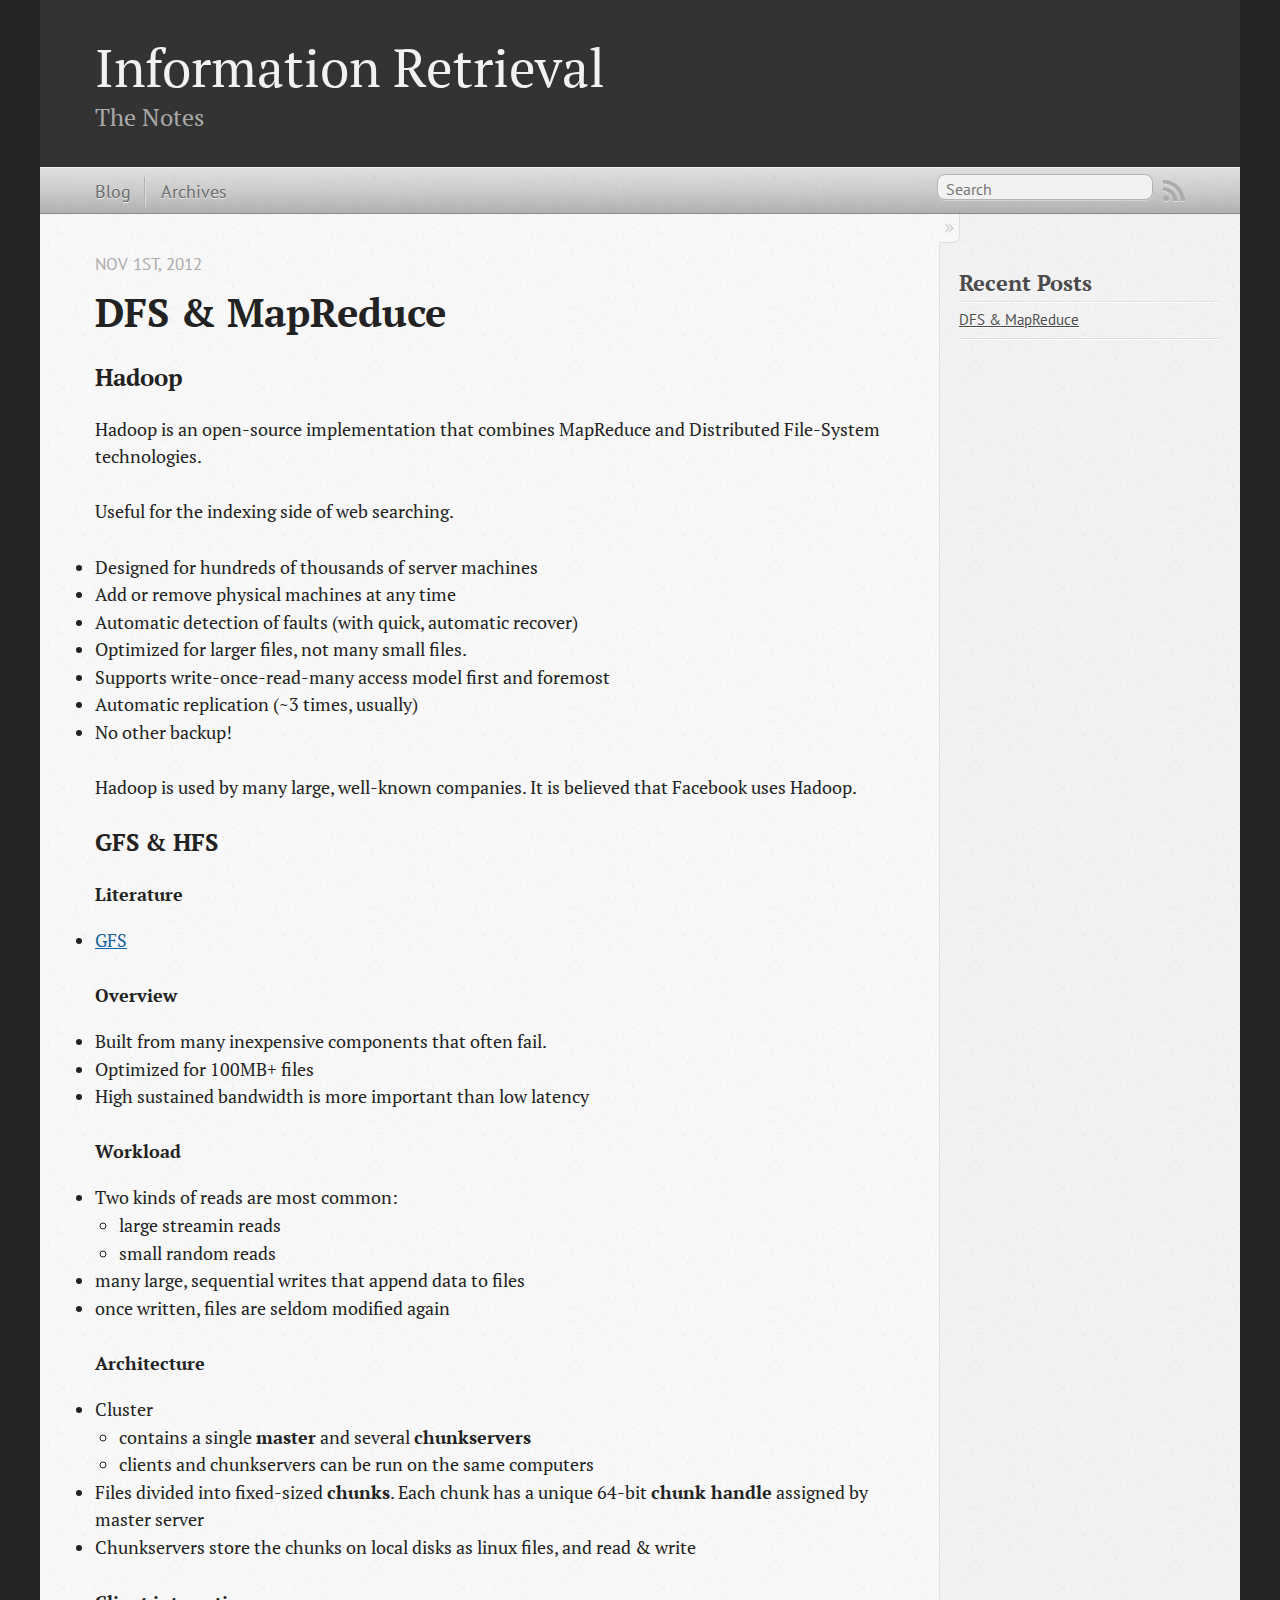
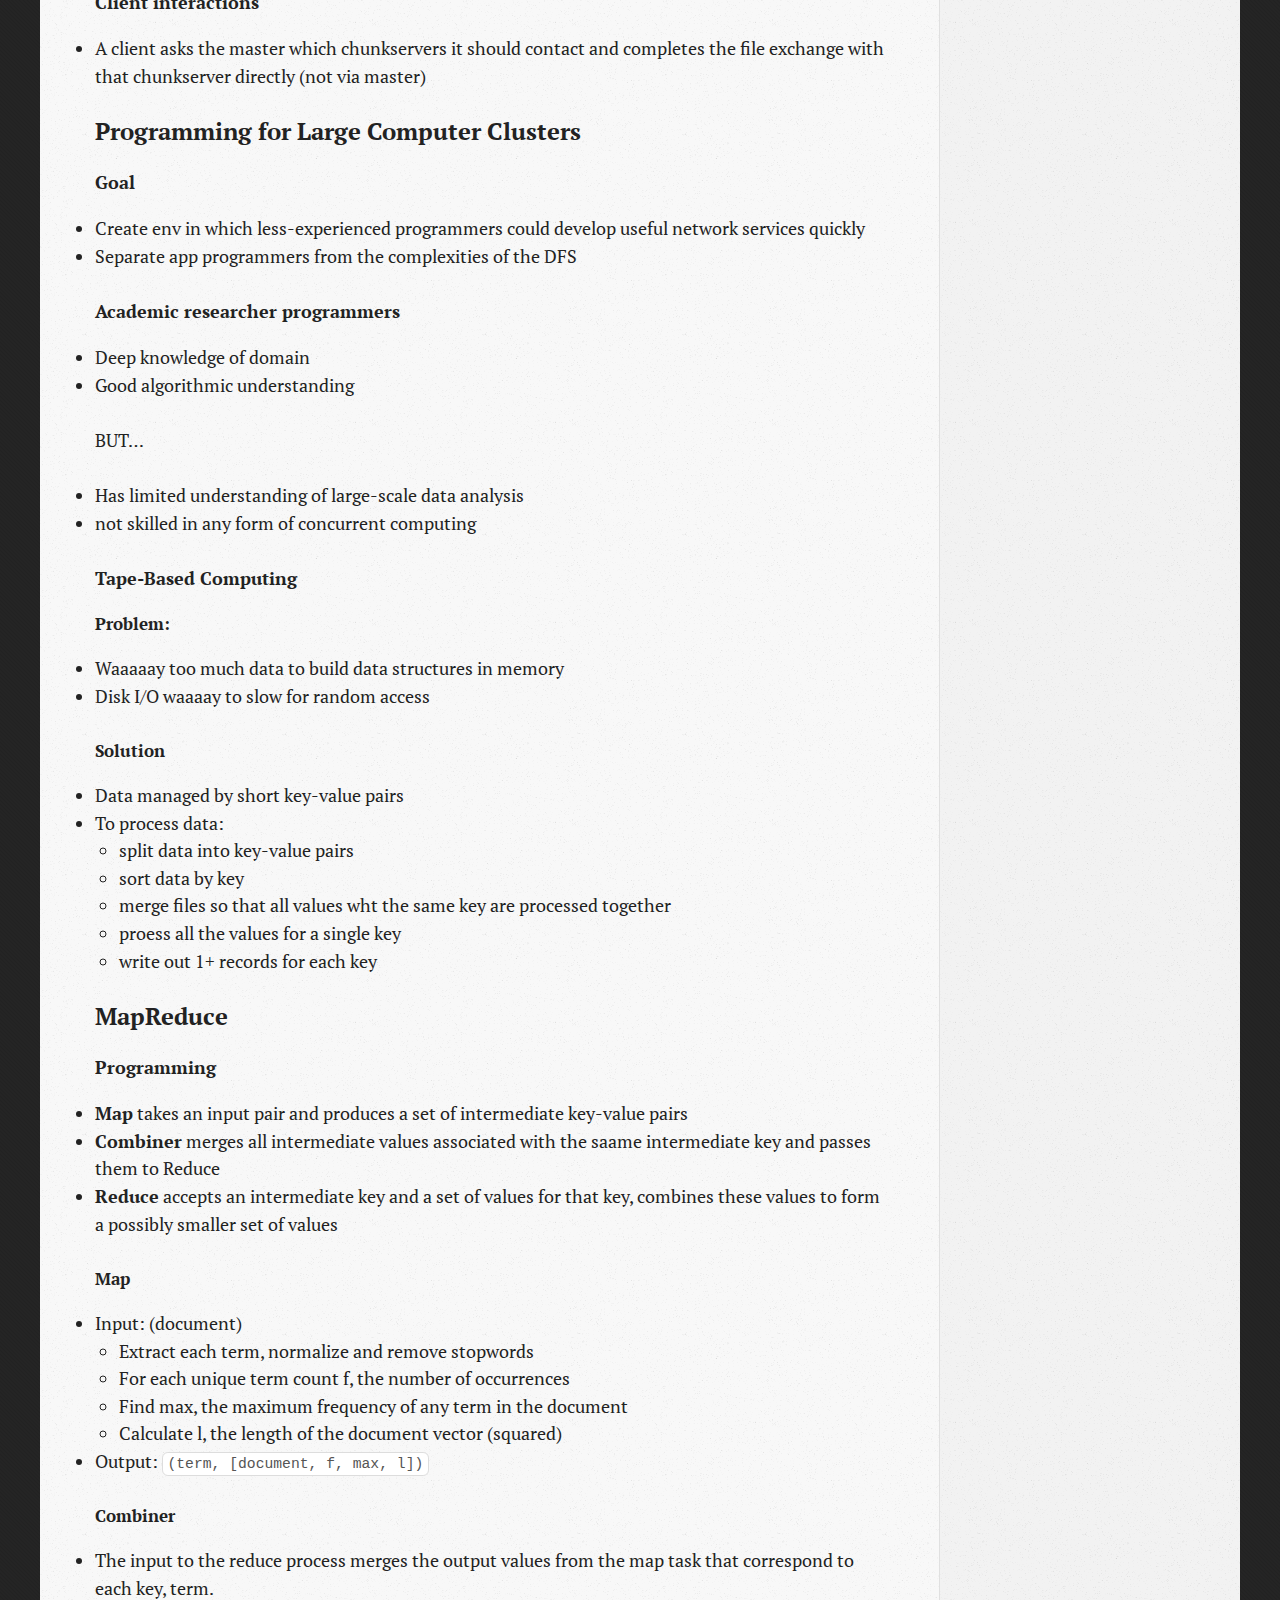
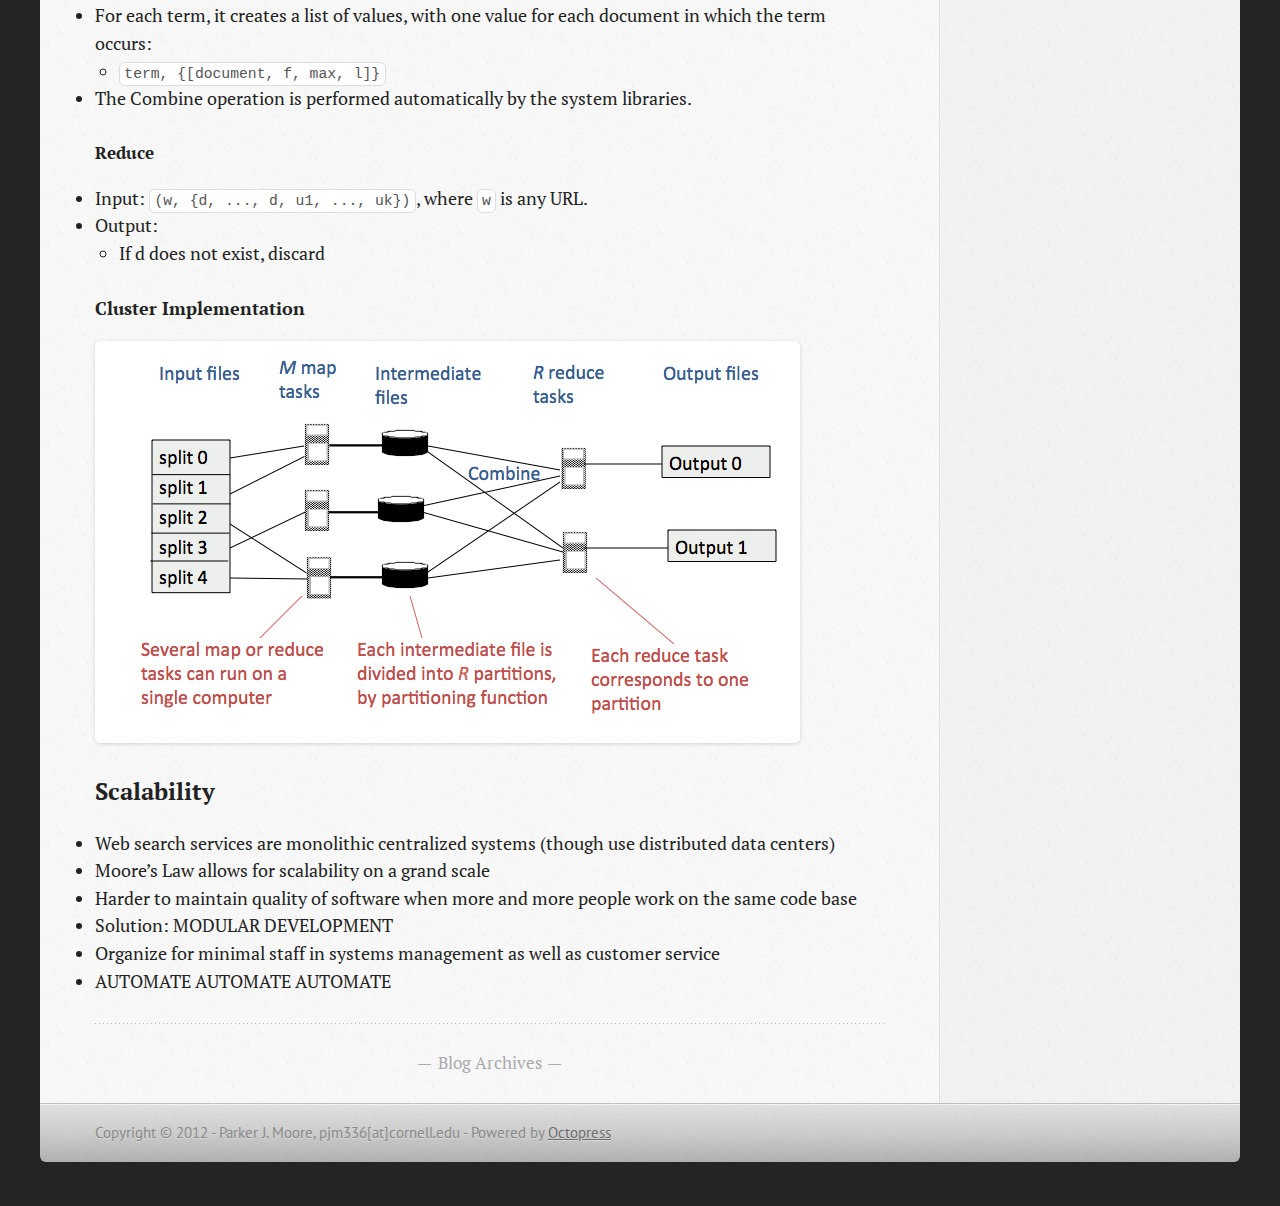
<file: index.html>
<!DOCTYPE html>
<!--[if IEMobile 7 ]><html class="no-js iem7"><![endif]-->
<!--[if lt IE 9]><html class="no-js lte-ie8"><![endif]-->
<!--[if (gt IE 8)|(gt IEMobile 7)|!(IEMobile)|!(IE)]><!--><html class="no-js" lang="en"><!--<![endif]-->
<head>
  <meta charset="utf-8">
  <title>Information Retrieval</title>
  <meta name="author" content="Parker J. Moore, pjm336[at]cornell.edu">

  
  <meta name="description" content="Hadoop Hadoop is an open-source implementation that combines MapReduce and Distributed File-System technologies. Useful for the indexing side of web &hellip;">
  

  <!-- http://t.co/dKP3o1e -->
  <meta name="HandheldFriendly" content="True">
  <meta name="MobileOptimized" content="320">
  <meta name="viewport" content="width=device-width, initial-scale=1">

  
  <link rel="canonical" href="http://info4300.notes.parkermoore.de/">
  <link href="/favicon.png" rel="icon">
  <link href="/stylesheets/screen.css" media="screen, projection" rel="stylesheet" type="text/css">
  <script src="/javascripts/modernizr-2.0.js"></script>
  <script src="/javascripts/ender.js"></script>
  <script src="/javascripts/octopress.js" type="text/javascript"></script>
  <link href="/atom.xml" rel="alternate" title="Information Retrieval" type="application/atom+xml">
  <!--Fonts from Google"s Web font directory at http://google.com/webfonts -->
<link href="http://fonts.googleapis.com/css?family=PT+Serif:regular,italic,bold,bolditalic" rel="stylesheet" type="text/css">
<link href="http://fonts.googleapis.com/css?family=PT+Sans:regular,italic,bold,bolditalic" rel="stylesheet" type="text/css">

  

</head>

<body   >
  <header role="banner"><hgroup>
  <h1><a href="/">Information Retrieval</a></h1>
  
    <h2>The Notes</h2>
  
</hgroup>

</header>
  <nav role="navigation"><ul class="subscription" data-subscription="rss">
  <li><a href="/atom.xml" rel="subscribe-rss" title="subscribe via RSS">RSS</a></li>
  
</ul>
  
<form action="http://google.com/search" method="get">
  <fieldset role="search">
    <input type="hidden" name="q" value="site:info4300.notes.parkermoore.de" />
    <input class="search" type="text" name="q" results="0" placeholder="Search"/>
  </fieldset>
</form>
  
<ul class="main-navigation">
  <li><a href="/">Blog</a></li>
  <li><a href="/blog/archives">Archives</a></li>
</ul>

</nav>
  <div id="main">
    <div id="content">
      <div class="blog-index">
  
  
  
    <article>
      
  <header>
    
      <h1 class="entry-title"><a href="/2012/11/01/dfs-mapreduce/">DFS &amp; MapReduce</a></h1>
    
    
      <p class="meta">
        








  


<time datetime="2012-11-01T12:08:00-04:00" pubdate data-updated="true">Nov 1<span>st</span>, 2012</time>
        
      </p>
    
  </header>


  <div class="entry-content"><h3>Hadoop</h3>

<p>Hadoop is an open-source implementation that combines MapReduce and Distributed File-System technologies.</p>

<p>Useful for the indexing side of web searching.</p>

<ul>
<li>Designed for hundreds of thousands of server machines</li>
<li>Add or remove physical machines at any time</li>
<li>Automatic detection of faults (with quick, automatic recover)</li>
<li>Optimized for larger files, not many small files.</li>
<li>Supports write-once-read-many access model first and foremost</li>
<li>Automatic replication (~3 times, usually)</li>
<li>No other backup!</li>
</ul>


<p>Hadoop is used by many large, well-known companies. It is believed that Facebook uses Hadoop.</p>

<h3>GFS &amp; HFS</h3>

<h4>Literature</h4>

<ul>
<li><a href="http://static.googleusercontent.com/external_content/untrusted_dlcp/research.google.com/en/us/archive/gfs-sosp2003.pdf">GFS</a></li>
</ul>


<h4>Overview</h4>

<ul>
<li>Built from many inexpensive components that often fail.</li>
<li>Optimized for 100MB+ files</li>
<li>High sustained bandwidth is more important than low latency</li>
</ul>


<h4>Workload</h4>

<ul>
<li>Two kinds of reads are most common:

<ul>
<li>large streamin reads</li>
<li>small random reads</li>
</ul>
</li>
<li>many large, sequential writes that append data to files</li>
<li>once written, files are seldom modified again</li>
</ul>


<h4>Architecture</h4>

<ul>
<li>Cluster

<ul>
<li>contains a single <strong>master</strong> and several <strong>chunkservers</strong></li>
<li>clients and chunkservers can be run on the same computers</li>
</ul>
</li>
<li>Files divided into fixed-sized <strong>chunks</strong>. Each chunk has a unique 64-bit <strong>chunk handle</strong> assigned by master server</li>
<li>Chunkservers store the chunks on local disks as linux files, and read &amp; write</li>
</ul>


<h4>Client interactions</h4>

<ul>
<li>A client asks the master which chunkservers it should contact and completes the file exchange with that chunkserver directly (not via master)</li>
</ul>


<h3>Programming for Large Computer Clusters</h3>

<h4>Goal</h4>

<ul>
<li>Create env in which less-experienced programmers could develop useful network services quickly</li>
<li>Separate app programmers from the complexities of the DFS</li>
</ul>


<h4>Academic researcher programmers</h4>

<ul>
<li>Deep knowledge of domain</li>
<li>Good algorithmic understanding</li>
</ul>


<p>BUT&#8230;</p>

<ul>
<li>Has limited understanding of large-scale data analysis</li>
<li>not skilled in any form of concurrent computing</li>
</ul>


<h4>Tape-Based Computing</h4>

<h5>Problem:</h5>

<ul>
<li>Waaaaay too much data to build data structures in memory</li>
<li>Disk I/O waaaay to slow for random access</li>
</ul>


<h5>Solution</h5>

<ul>
<li>Data managed by short key-value pairs</li>
<li>To process data:

<ul>
<li>split data into key-value pairs</li>
<li>sort data by key</li>
<li>merge files so that all values wht the same key are processed together</li>
<li>proess all the values for a single key</li>
<li>write out 1+ records for each key</li>
</ul>
</li>
</ul>


<h3>MapReduce</h3>

<h4>Programming</h4>

<ul>
<li><strong>Map</strong> takes an input pair and produces a set of intermediate key-value pairs</li>
<li><strong>Combiner</strong> merges all intermediate values associated with the saame intermediate key and passes them to Reduce</li>
<li><strong>Reduce</strong> accepts an intermediate key and a set of values for that key, combines these values to form a possibly smaller set of values</li>
</ul>


<h5>Map</h5>

<ul>
<li>Input:  (document)

<ul>
<li>Extract each term, normalize and remove stopwords</li>
<li>For each unique term count f, the number of occurrences</li>
<li>Find max, the maximum frequency of any term in the document</li>
<li>Calculate l, the length of the document vector (squared)</li>
</ul>
</li>
<li>Output:  <code>(term, [document, f, max, l])</code></li>
</ul>


<h5>Combiner</h5>

<ul>
<li>The input to the reduce process merges the output values from the map task that correspond to each key, term.</li>
<li>For each term, it creates a list of values, with one value for each document in which the term occurs:

<ul>
<li><code>term, {[document, f, max, l]}</code></li>
</ul>
</li>
<li>The Combine operation is performed automatically by the system libraries.</li>
</ul>


<h5>Reduce</h5>

<ul>
<li>Input: <code>(w, {d, ..., d, u1, ..., uk})</code>, where <code>w</code> is any URL.</li>
<li>Output:

<ul>
<li>If d does not exist, discard</li>
</ul>
</li>
</ul>


<h4>Cluster Implementation</h4>

<p><img src="/images/mapreduce-implementation.png" title="&#34;Visual representation of MapReduce&#34;" alt="&#34;Visual representation of MapReduce&#34;"></p>

<h3>Scalability</h3>

<ul>
<li>Web search services are monolithic centralized systems (though use distributed data centers)</li>
<li>Moore&#8217;s Law allows for scalability on a grand scale</li>
<li>Harder to maintain quality of software when more and more people work on the same code base</li>
<li>Solution: MODULAR DEVELOPMENT</li>
<li>Organize for minimal staff in systems management as well as customer service</li>
<li>AUTOMATE AUTOMATE AUTOMATE</li>
</ul>

</div>
  
  


    </article>
  
  <div class="pagination">
    
    <a href="/blog/archives">Blog Archives</a>
    
  </div>
</div>
<aside class="sidebar">
  
    <section>
  <h1>Recent Posts</h1>
  <ul id="recent_posts">
    
      <li class="post">
        <a href="/2012/11/01/dfs-mapreduce/">DFS &amp; MapReduce</a>
      </li>
    
  </ul>
</section>






  
</aside>

    </div>
  </div>
  <footer role="contentinfo"><p>
  Copyright &copy; 2012 - Parker J. Moore, pjm336[at]cornell.edu -
  <span class="credit">Powered by <a href="http://octopress.org">Octopress</a></span>
</p>

</footer>
  







  <script type="text/javascript">
    (function(){
      var twitterWidgets = document.createElement('script');
      twitterWidgets.type = 'text/javascript';
      twitterWidgets.async = true;
      twitterWidgets.src = 'http://platform.twitter.com/widgets.js';
      document.getElementsByTagName('head')[0].appendChild(twitterWidgets);
    })();
  </script>





</body>
</html>
</file>
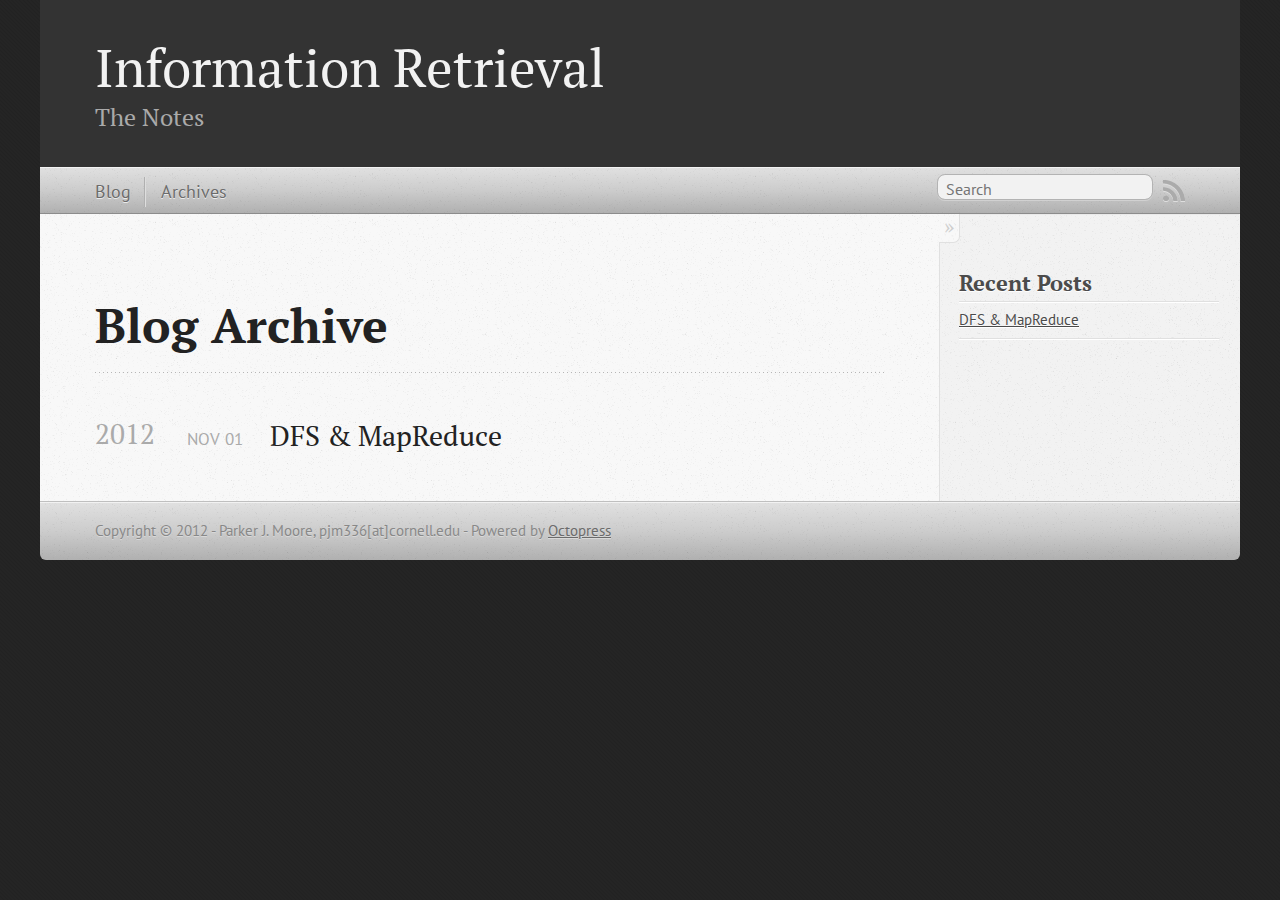
<file: blog/archives/index.html>
<!DOCTYPE html>
<!--[if IEMobile 7 ]><html class="no-js iem7"><![endif]-->
<!--[if lt IE 9]><html class="no-js lte-ie8"><![endif]-->
<!--[if (gt IE 8)|(gt IEMobile 7)|!(IEMobile)|!(IE)]><!--><html class="no-js" lang="en"><!--<![endif]-->
<head>
  <meta charset="utf-8">
  <title>Blog Archive - Information Retrieval</title>
  <meta name="author" content="Parker J. Moore, pjm336[at]cornell.edu">

  
  <meta name="description" content=" Blog Archive 2012 DFS &amp; MapReduce
Nov 01 2012 Recent Posts DFS &amp; MapReduce ">
  

  <!-- http://t.co/dKP3o1e -->
  <meta name="HandheldFriendly" content="True">
  <meta name="MobileOptimized" content="320">
  <meta name="viewport" content="width=device-width, initial-scale=1">

  
  <link rel="canonical" href="http://info4300.notes.parkermoore.de/blog/archives/">
  <link href="/favicon.png" rel="icon">
  <link href="/stylesheets/screen.css" media="screen, projection" rel="stylesheet" type="text/css">
  <script src="/javascripts/modernizr-2.0.js"></script>
  <script src="/javascripts/ender.js"></script>
  <script src="/javascripts/octopress.js" type="text/javascript"></script>
  <link href="/atom.xml" rel="alternate" title="Information Retrieval" type="application/atom+xml">
  <!--Fonts from Google"s Web font directory at http://google.com/webfonts -->
<link href="http://fonts.googleapis.com/css?family=PT+Serif:regular,italic,bold,bolditalic" rel="stylesheet" type="text/css">
<link href="http://fonts.googleapis.com/css?family=PT+Sans:regular,italic,bold,bolditalic" rel="stylesheet" type="text/css">

  

</head>

<body   >
  <header role="banner"><hgroup>
  <h1><a href="/">Information Retrieval</a></h1>
  
    <h2>The Notes</h2>
  
</hgroup>

</header>
  <nav role="navigation"><ul class="subscription" data-subscription="rss">
  <li><a href="/atom.xml" rel="subscribe-rss" title="subscribe via RSS">RSS</a></li>
  
</ul>
  
<form action="http://google.com/search" method="get">
  <fieldset role="search">
    <input type="hidden" name="q" value="site:info4300.notes.parkermoore.de" />
    <input class="search" type="text" name="q" results="0" placeholder="Search"/>
  </fieldset>
</form>
  
<ul class="main-navigation">
  <li><a href="/">Blog</a></li>
  <li><a href="/blog/archives">Archives</a></li>
</ul>

</nav>
  <div id="main">
    <div id="content">
      <div>
<article role="article">
  
  <header>
    <h1 class="entry-title">Blog Archive</h1>
    
  </header>
  
  <div id="blog-archives">



  
  <h2>2012</h2>

<article>
  
<h1><a href="/2012/11/01/dfs-mapreduce/">DFS &amp; MapReduce</a></h1>
<time datetime="2012-11-01T12:08:00-04:00" pubdate><span class='month'>Nov</span> <span class='day'>01</span> <span class='year'>2012</span></time>


</article>

</div>

  
</article>

</div>

<aside class="sidebar">
  
    <section>
  <h1>Recent Posts</h1>
  <ul id="recent_posts">
    
      <li class="post">
        <a href="/2012/11/01/dfs-mapreduce/">DFS &amp; MapReduce</a>
      </li>
    
  </ul>
</section>






  
</aside>


    </div>
  </div>
  <footer role="contentinfo"><p>
  Copyright &copy; 2012 - Parker J. Moore, pjm336[at]cornell.edu -
  <span class="credit">Powered by <a href="http://octopress.org">Octopress</a></span>
</p>

</footer>
  







  <script type="text/javascript">
    (function(){
      var twitterWidgets = document.createElement('script');
      twitterWidgets.type = 'text/javascript';
      twitterWidgets.async = true;
      twitterWidgets.src = 'http://platform.twitter.com/widgets.js';
      document.getElementsByTagName('head')[0].appendChild(twitterWidgets);
    })();
  </script>





</body>
</html>
</file>
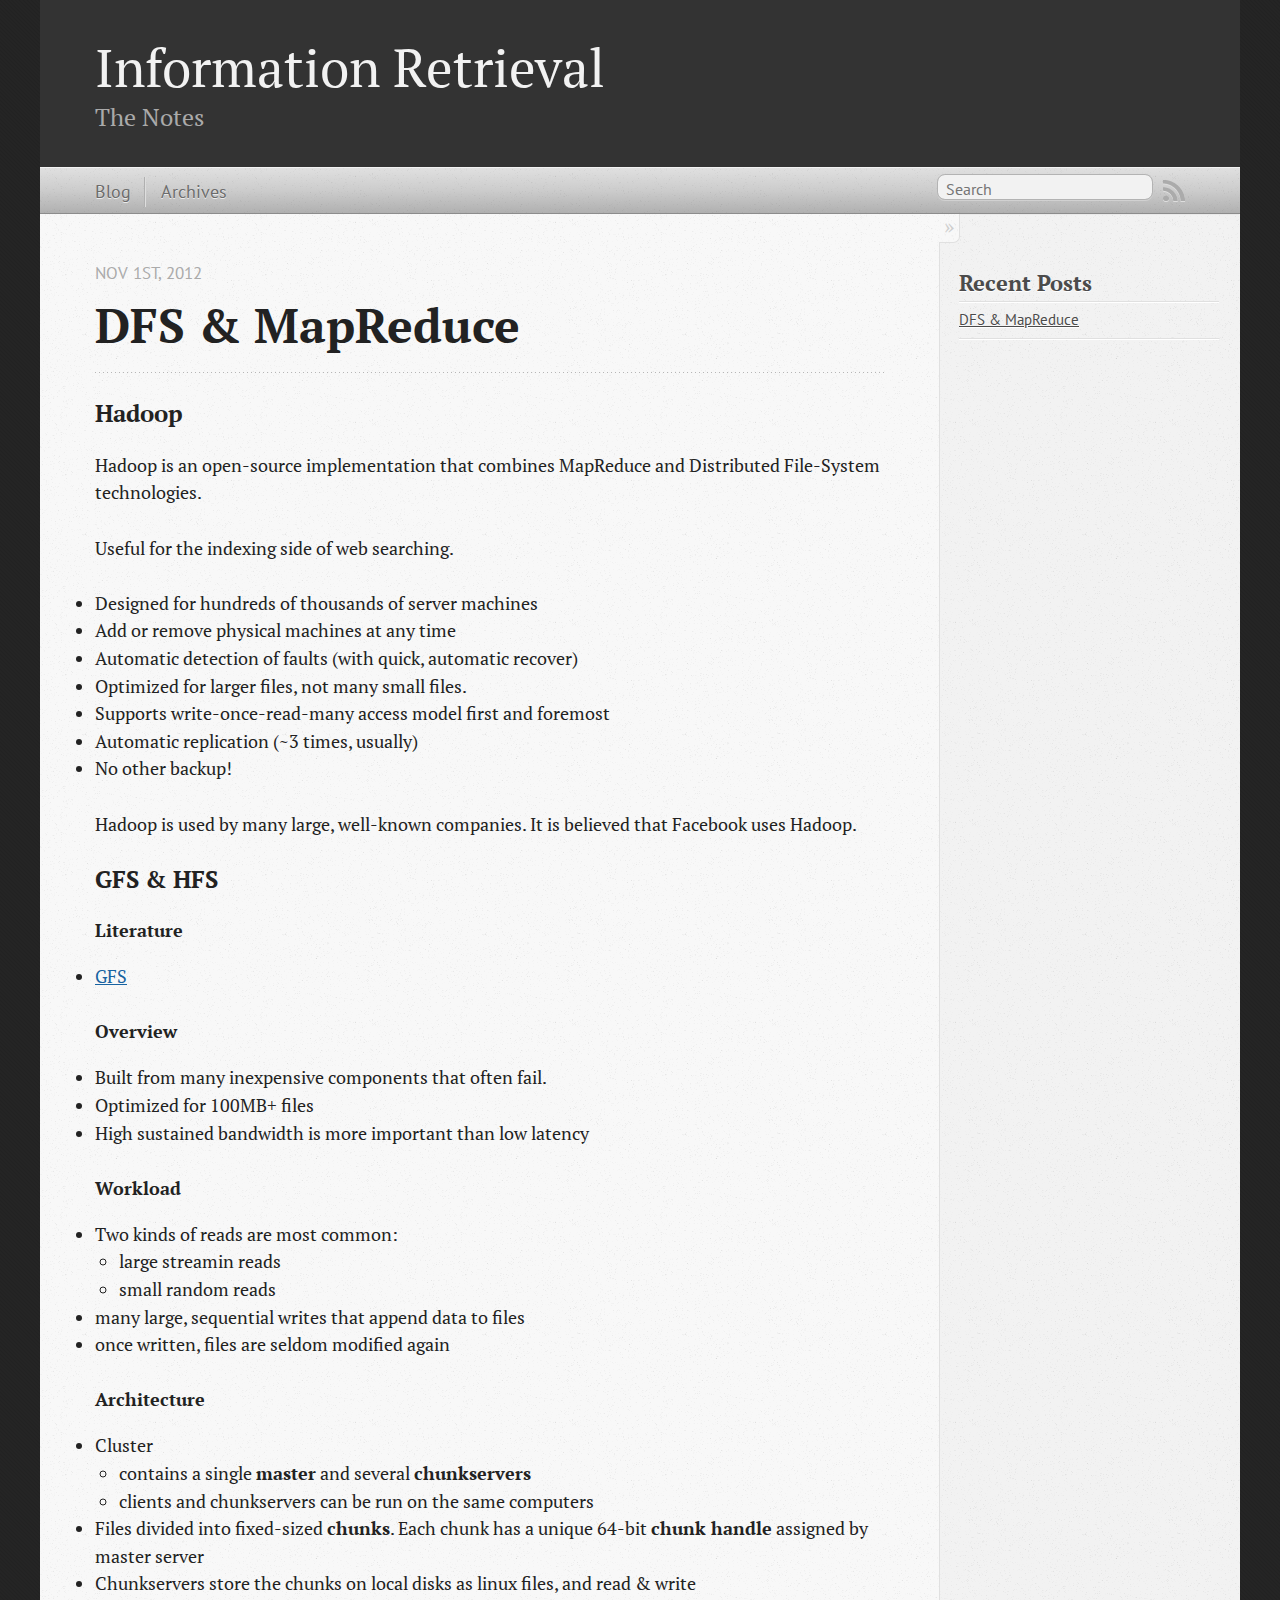
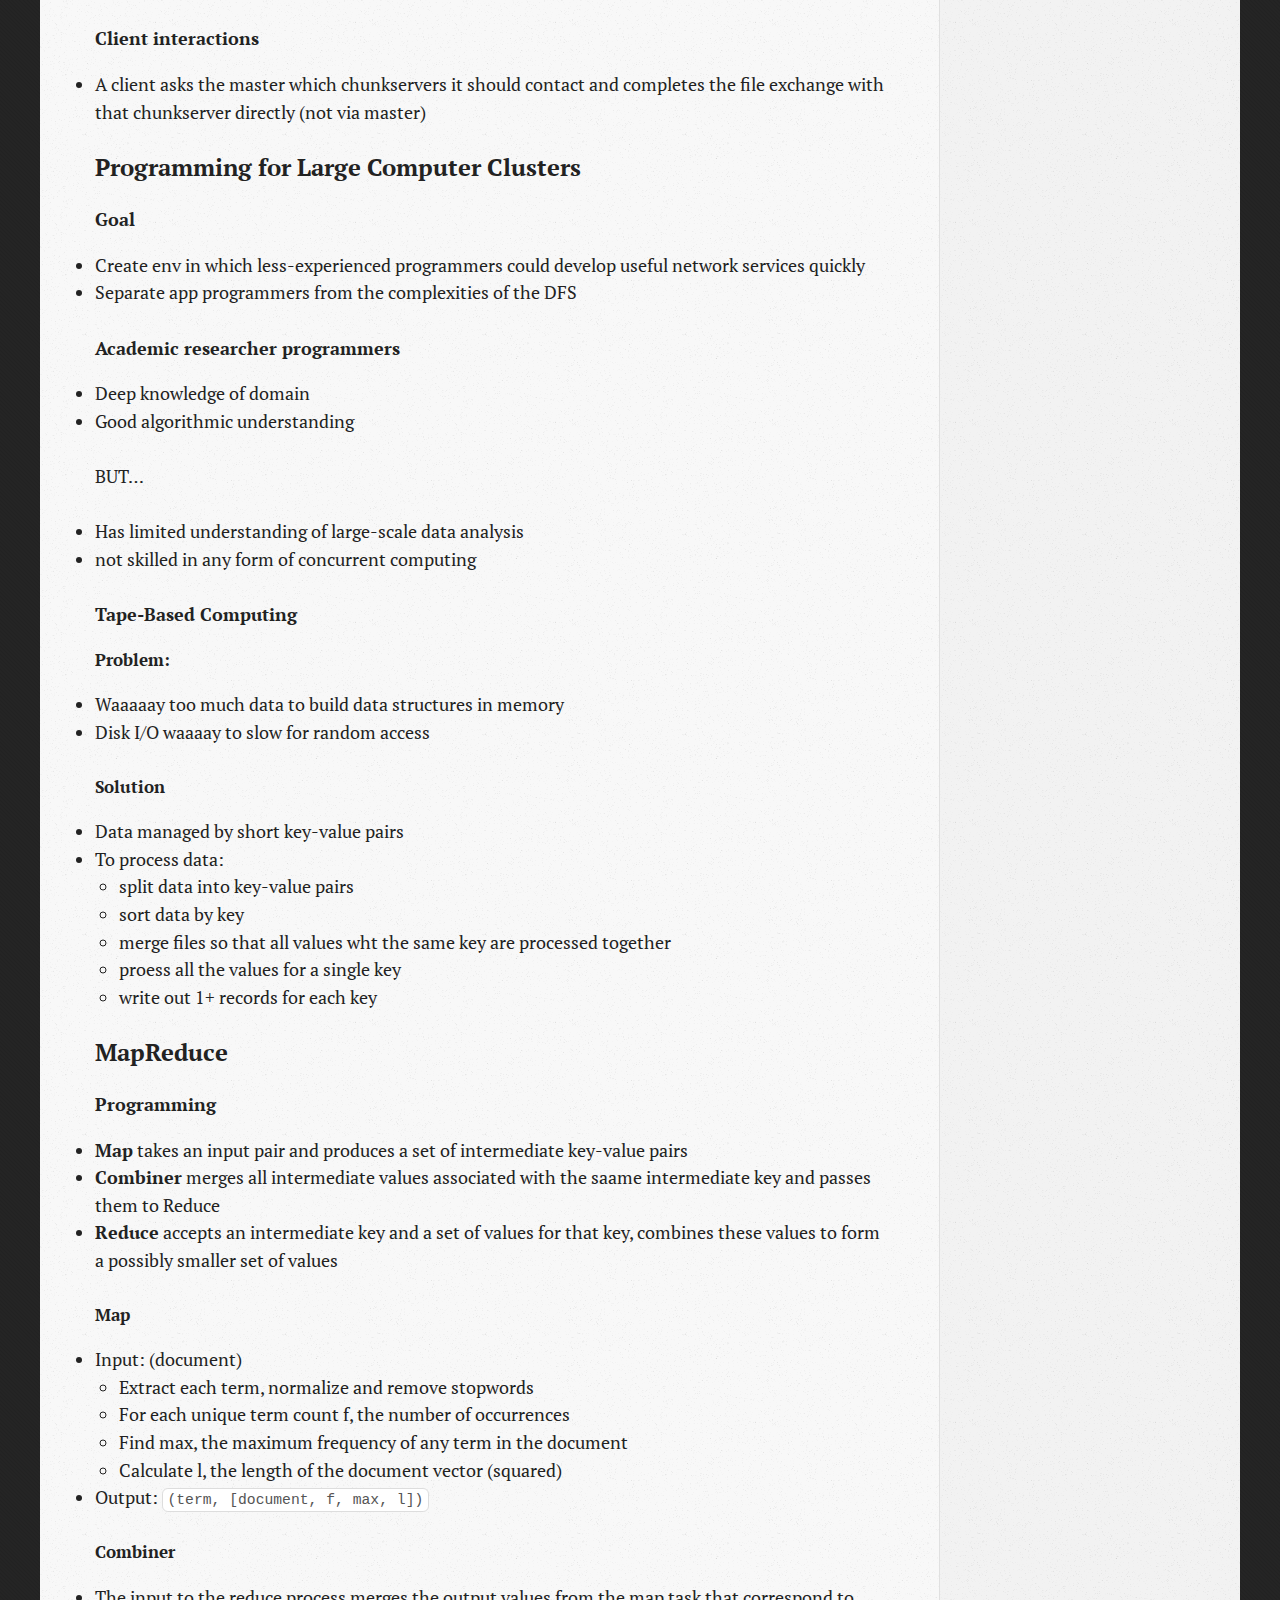
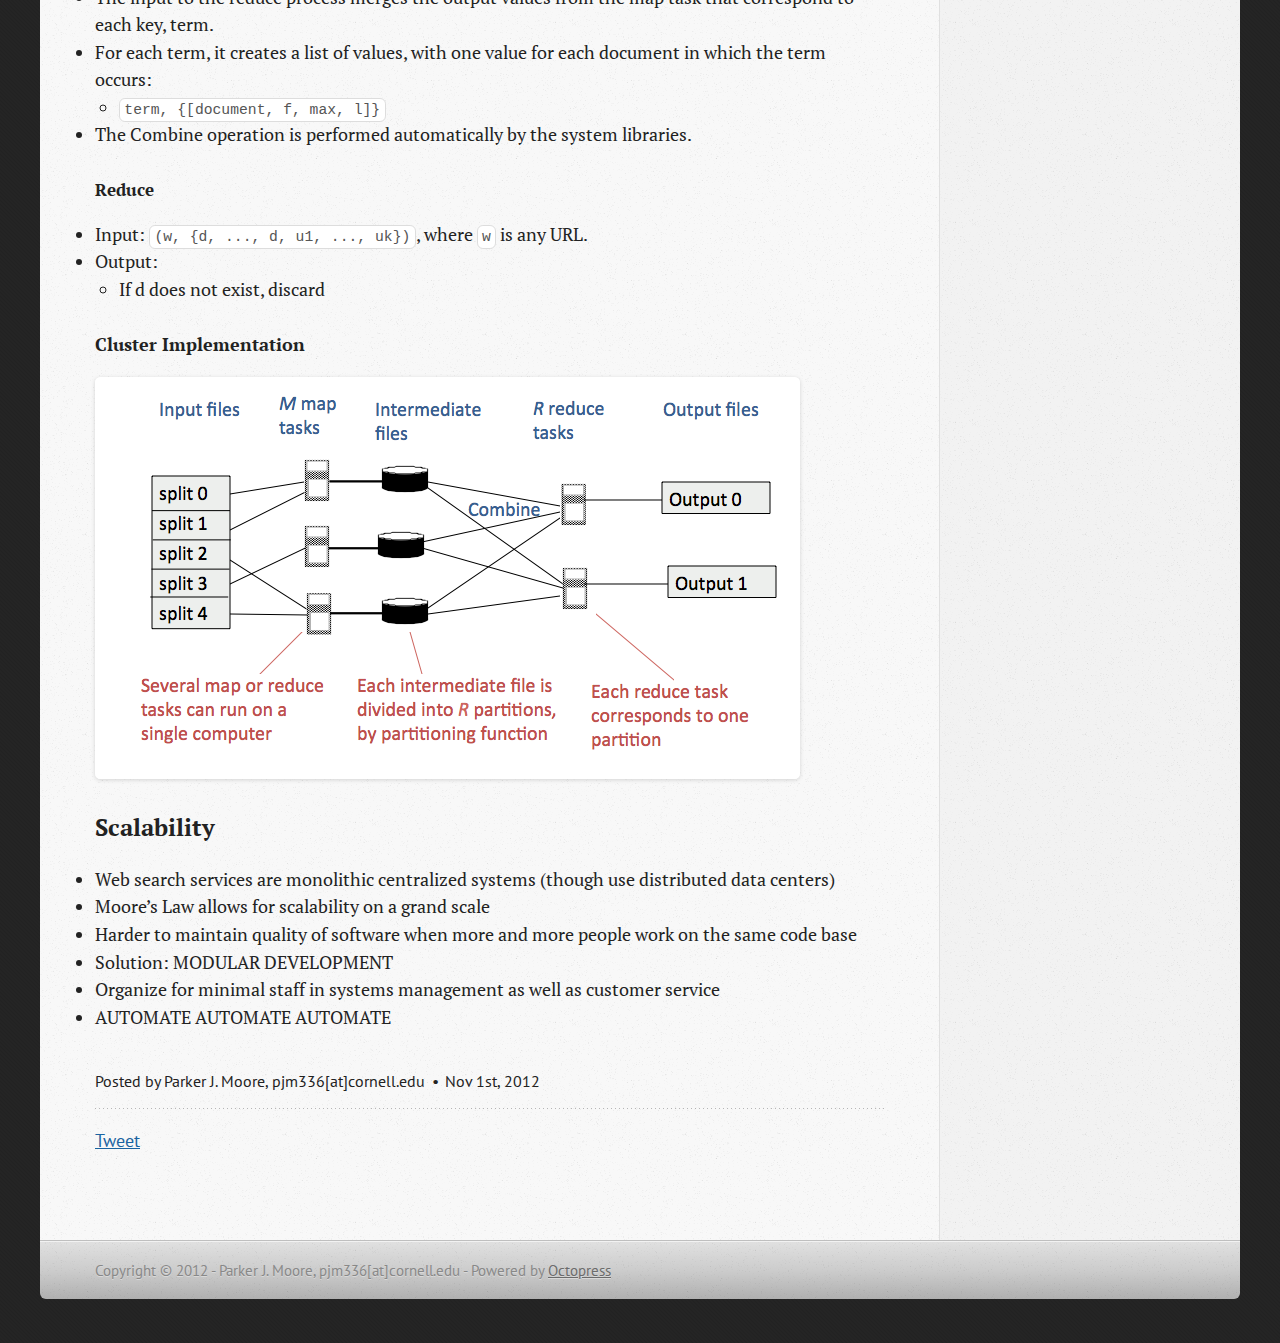
<file: 2012/11/01/dfs-mapreduce/index.html>
<!DOCTYPE html>
<!--[if IEMobile 7 ]><html class="no-js iem7"><![endif]-->
<!--[if lt IE 9]><html class="no-js lte-ie8"><![endif]-->
<!--[if (gt IE 8)|(gt IEMobile 7)|!(IEMobile)|!(IE)]><!--><html class="no-js" lang="en"><!--<![endif]-->
<head>
  <meta charset="utf-8">
  <title>DFS &amp; MapReduce - Information Retrieval</title>
  <meta name="author" content="Parker J. Moore, pjm336[at]cornell.edu">

  
  <meta name="description" content="Hadoop Hadoop is an open-source implementation that combines MapReduce and Distributed File-System technologies. Useful for the indexing side of web &hellip;">
  

  <!-- http://t.co/dKP3o1e -->
  <meta name="HandheldFriendly" content="True">
  <meta name="MobileOptimized" content="320">
  <meta name="viewport" content="width=device-width, initial-scale=1">

  
  <link rel="canonical" href="http://info4300.notes.parkermoore.de/2012/11/01/dfs-mapreduce/">
  <link href="/favicon.png" rel="icon">
  <link href="/stylesheets/screen.css" media="screen, projection" rel="stylesheet" type="text/css">
  <script src="/javascripts/modernizr-2.0.js"></script>
  <script src="/javascripts/ender.js"></script>
  <script src="/javascripts/octopress.js" type="text/javascript"></script>
  <link href="/atom.xml" rel="alternate" title="Information Retrieval" type="application/atom+xml">
  <!--Fonts from Google"s Web font directory at http://google.com/webfonts -->
<link href="http://fonts.googleapis.com/css?family=PT+Serif:regular,italic,bold,bolditalic" rel="stylesheet" type="text/css">
<link href="http://fonts.googleapis.com/css?family=PT+Sans:regular,italic,bold,bolditalic" rel="stylesheet" type="text/css">

  

</head>

<body   >
  <header role="banner"><hgroup>
  <h1><a href="/">Information Retrieval</a></h1>
  
    <h2>The Notes</h2>
  
</hgroup>

</header>
  <nav role="navigation"><ul class="subscription" data-subscription="rss">
  <li><a href="/atom.xml" rel="subscribe-rss" title="subscribe via RSS">RSS</a></li>
  
</ul>
  
<form action="http://google.com/search" method="get">
  <fieldset role="search">
    <input type="hidden" name="q" value="site:info4300.notes.parkermoore.de" />
    <input class="search" type="text" name="q" results="0" placeholder="Search"/>
  </fieldset>
</form>
  
<ul class="main-navigation">
  <li><a href="/">Blog</a></li>
  <li><a href="/blog/archives">Archives</a></li>
</ul>

</nav>
  <div id="main">
    <div id="content">
      <div>
<article class="hentry" role="article">
  
  <header>
    
      <h1 class="entry-title">DFS &amp; MapReduce</h1>
    
    
      <p class="meta">
        








  


<time datetime="2012-11-01T12:08:00-04:00" pubdate data-updated="true">Nov 1<span>st</span>, 2012</time>
        
      </p>
    
  </header>


<div class="entry-content"><h3>Hadoop</h3>

<p>Hadoop is an open-source implementation that combines MapReduce and Distributed File-System technologies.</p>

<p>Useful for the indexing side of web searching.</p>

<ul>
<li>Designed for hundreds of thousands of server machines</li>
<li>Add or remove physical machines at any time</li>
<li>Automatic detection of faults (with quick, automatic recover)</li>
<li>Optimized for larger files, not many small files.</li>
<li>Supports write-once-read-many access model first and foremost</li>
<li>Automatic replication (~3 times, usually)</li>
<li>No other backup!</li>
</ul>


<p>Hadoop is used by many large, well-known companies. It is believed that Facebook uses Hadoop.</p>

<h3>GFS &amp; HFS</h3>

<h4>Literature</h4>

<ul>
<li><a href="http://static.googleusercontent.com/external_content/untrusted_dlcp/research.google.com/en/us/archive/gfs-sosp2003.pdf">GFS</a></li>
</ul>


<h4>Overview</h4>

<ul>
<li>Built from many inexpensive components that often fail.</li>
<li>Optimized for 100MB+ files</li>
<li>High sustained bandwidth is more important than low latency</li>
</ul>


<h4>Workload</h4>

<ul>
<li>Two kinds of reads are most common:

<ul>
<li>large streamin reads</li>
<li>small random reads</li>
</ul>
</li>
<li>many large, sequential writes that append data to files</li>
<li>once written, files are seldom modified again</li>
</ul>


<h4>Architecture</h4>

<ul>
<li>Cluster

<ul>
<li>contains a single <strong>master</strong> and several <strong>chunkservers</strong></li>
<li>clients and chunkservers can be run on the same computers</li>
</ul>
</li>
<li>Files divided into fixed-sized <strong>chunks</strong>. Each chunk has a unique 64-bit <strong>chunk handle</strong> assigned by master server</li>
<li>Chunkservers store the chunks on local disks as linux files, and read &amp; write</li>
</ul>


<h4>Client interactions</h4>

<ul>
<li>A client asks the master which chunkservers it should contact and completes the file exchange with that chunkserver directly (not via master)</li>
</ul>


<h3>Programming for Large Computer Clusters</h3>

<h4>Goal</h4>

<ul>
<li>Create env in which less-experienced programmers could develop useful network services quickly</li>
<li>Separate app programmers from the complexities of the DFS</li>
</ul>


<h4>Academic researcher programmers</h4>

<ul>
<li>Deep knowledge of domain</li>
<li>Good algorithmic understanding</li>
</ul>


<p>BUT&#8230;</p>

<ul>
<li>Has limited understanding of large-scale data analysis</li>
<li>not skilled in any form of concurrent computing</li>
</ul>


<h4>Tape-Based Computing</h4>

<h5>Problem:</h5>

<ul>
<li>Waaaaay too much data to build data structures in memory</li>
<li>Disk I/O waaaay to slow for random access</li>
</ul>


<h5>Solution</h5>

<ul>
<li>Data managed by short key-value pairs</li>
<li>To process data:

<ul>
<li>split data into key-value pairs</li>
<li>sort data by key</li>
<li>merge files so that all values wht the same key are processed together</li>
<li>proess all the values for a single key</li>
<li>write out 1+ records for each key</li>
</ul>
</li>
</ul>


<h3>MapReduce</h3>

<h4>Programming</h4>

<ul>
<li><strong>Map</strong> takes an input pair and produces a set of intermediate key-value pairs</li>
<li><strong>Combiner</strong> merges all intermediate values associated with the saame intermediate key and passes them to Reduce</li>
<li><strong>Reduce</strong> accepts an intermediate key and a set of values for that key, combines these values to form a possibly smaller set of values</li>
</ul>


<h5>Map</h5>

<ul>
<li>Input:  (document)

<ul>
<li>Extract each term, normalize and remove stopwords</li>
<li>For each unique term count f, the number of occurrences</li>
<li>Find max, the maximum frequency of any term in the document</li>
<li>Calculate l, the length of the document vector (squared)</li>
</ul>
</li>
<li>Output:  <code>(term, [document, f, max, l])</code></li>
</ul>


<h5>Combiner</h5>

<ul>
<li>The input to the reduce process merges the output values from the map task that correspond to each key, term.</li>
<li>For each term, it creates a list of values, with one value for each document in which the term occurs:

<ul>
<li><code>term, {[document, f, max, l]}</code></li>
</ul>
</li>
<li>The Combine operation is performed automatically by the system libraries.</li>
</ul>


<h5>Reduce</h5>

<ul>
<li>Input: <code>(w, {d, ..., d, u1, ..., uk})</code>, where <code>w</code> is any URL.</li>
<li>Output:

<ul>
<li>If d does not exist, discard</li>
</ul>
</li>
</ul>


<h4>Cluster Implementation</h4>

<p><img src="/images/mapreduce-implementation.png" title="&#34;Visual representation of MapReduce&#34;" alt="&#34;Visual representation of MapReduce&#34;"></p>

<h3>Scalability</h3>

<ul>
<li>Web search services are monolithic centralized systems (though use distributed data centers)</li>
<li>Moore&#8217;s Law allows for scalability on a grand scale</li>
<li>Harder to maintain quality of software when more and more people work on the same code base</li>
<li>Solution: MODULAR DEVELOPMENT</li>
<li>Organize for minimal staff in systems management as well as customer service</li>
<li>AUTOMATE AUTOMATE AUTOMATE</li>
</ul>

</div>


  <footer>
    <p class="meta">
      
  

<span class="byline author vcard">Posted by <span class="fn">Parker J. Moore, pjm336[at]cornell.edu</span></span>

      








  


<time datetime="2012-11-01T12:08:00-04:00" pubdate data-updated="true">Nov 1<span>st</span>, 2012</time>
      


    </p>
    
      <div class="sharing">
  
  <a href="http://twitter.com/share" class="twitter-share-button" data-url="http://info4300.notes.parkermoore.de/2012/11/01/dfs-mapreduce/" data-via="" data-counturl="http://info4300.notes.parkermoore.de/2012/11/01/dfs-mapreduce/" >Tweet</a>
  
  
  
</div>

    
    <p class="meta">
      
      
    </p>
  </footer>
</article>

</div>

<aside class="sidebar">
  
    <section>
  <h1>Recent Posts</h1>
  <ul id="recent_posts">
    
      <li class="post">
        <a href="/2012/11/01/dfs-mapreduce/">DFS &amp; MapReduce</a>
      </li>
    
  </ul>
</section>






  
</aside>


    </div>
  </div>
  <footer role="contentinfo"><p>
  Copyright &copy; 2012 - Parker J. Moore, pjm336[at]cornell.edu -
  <span class="credit">Powered by <a href="http://octopress.org">Octopress</a></span>
</p>

</footer>
  







  <script type="text/javascript">
    (function(){
      var twitterWidgets = document.createElement('script');
      twitterWidgets.type = 'text/javascript';
      twitterWidgets.async = true;
      twitterWidgets.src = 'http://platform.twitter.com/widgets.js';
      document.getElementsByTagName('head')[0].appendChild(twitterWidgets);
    })();
  </script>





</body>
</html>
</file>
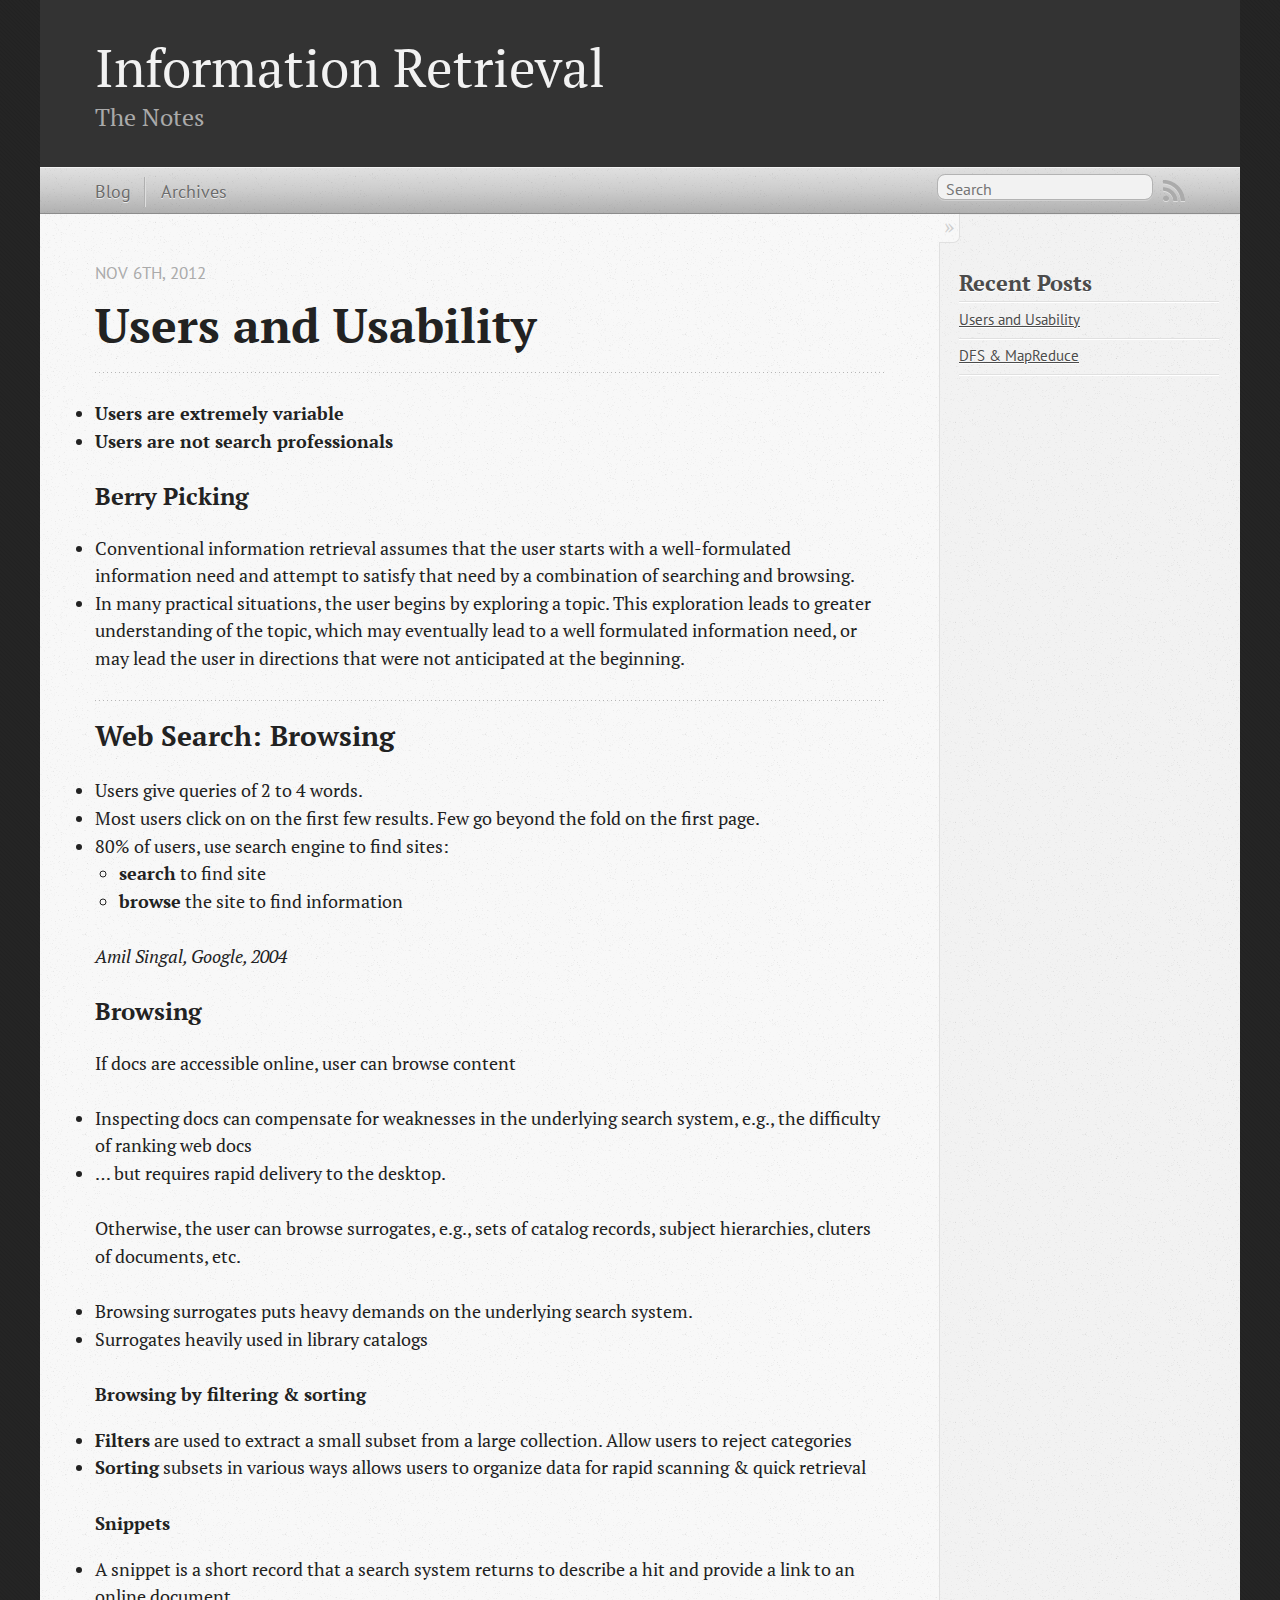
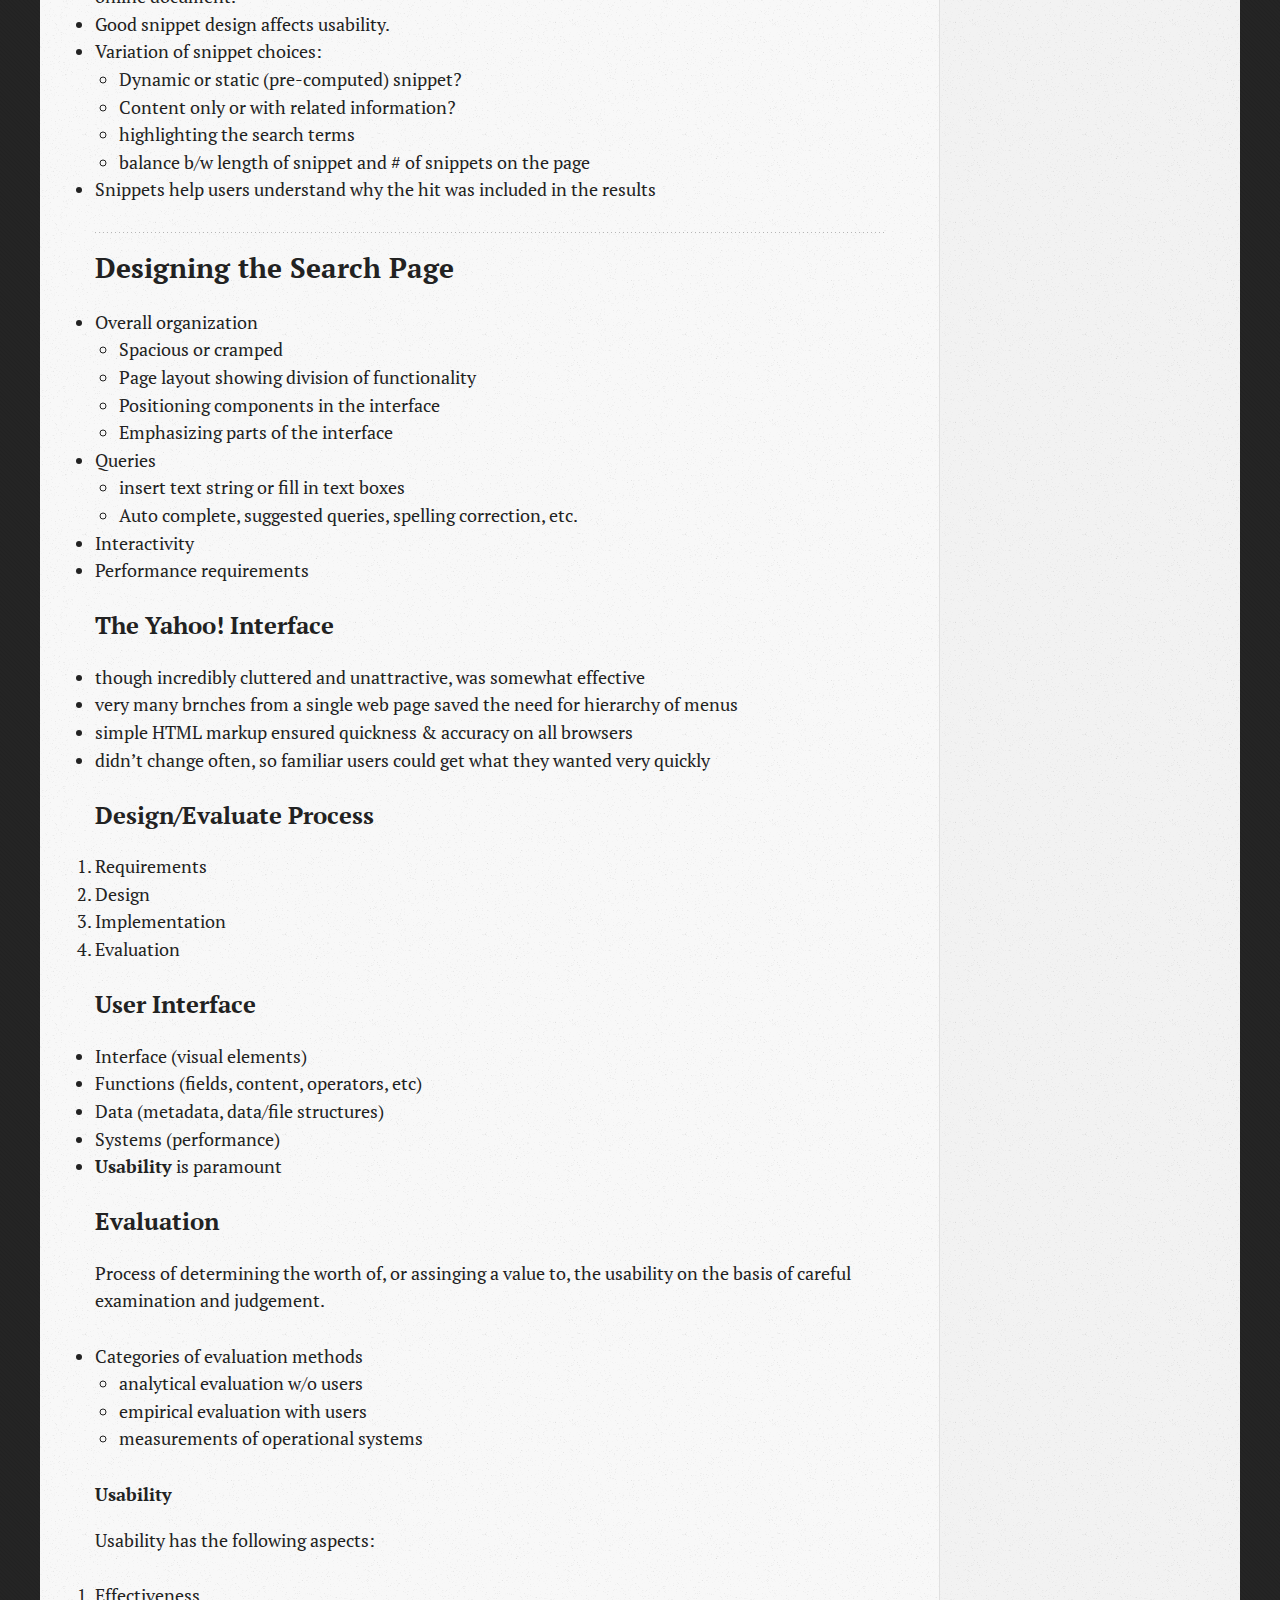
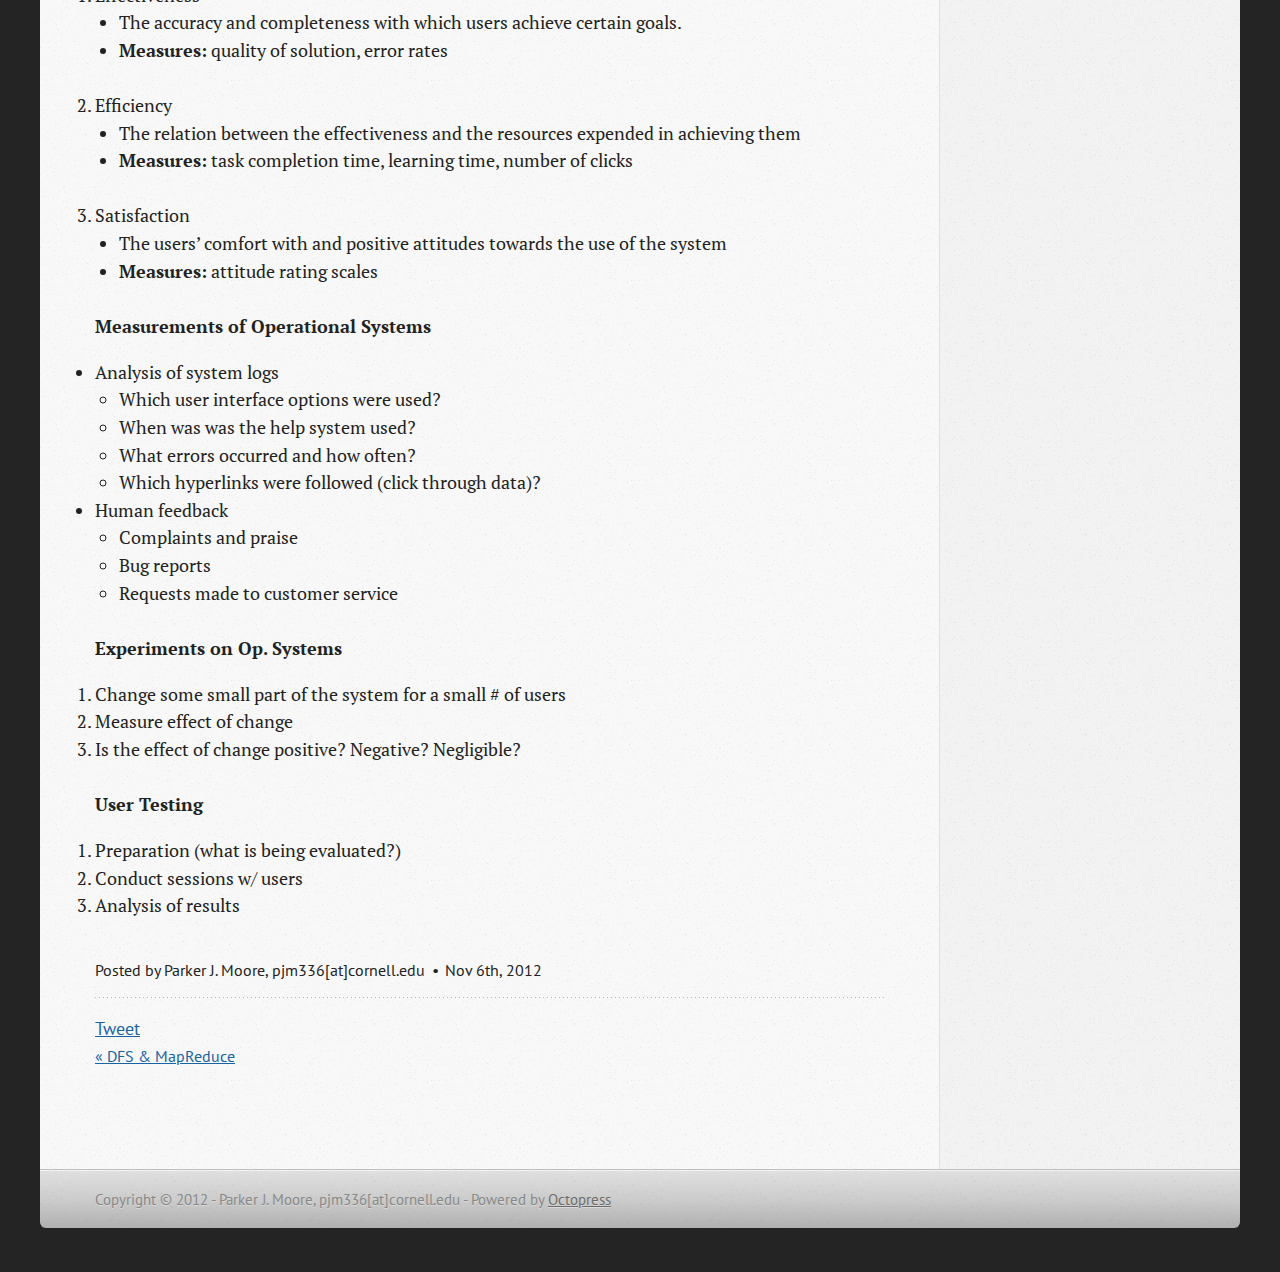
<file: 2012/11/06/users-and-usability/index.html>
<!DOCTYPE html>
<!--[if IEMobile 7 ]><html class="no-js iem7"><![endif]-->
<!--[if lt IE 9]><html class="no-js lte-ie8"><![endif]-->
<!--[if (gt IE 8)|(gt IEMobile 7)|!(IEMobile)|!(IE)]><!--><html class="no-js" lang="en"><!--<![endif]-->
<head>
  <meta charset="utf-8">
  <title>Users and Usability - Information Retrieval</title>
  <meta name="author" content="Parker J. Moore, pjm336[at]cornell.edu">

  
  <meta name="description" content="Users are extremely variable
Users are not search professionals Berry Picking Conventional information retrieval assumes that the user starts with a &hellip;">
  

  <!-- http://t.co/dKP3o1e -->
  <meta name="HandheldFriendly" content="True">
  <meta name="MobileOptimized" content="320">
  <meta name="viewport" content="width=device-width, initial-scale=1">

  
  <link rel="canonical" href="http://info4300.notes.parkermoore.de/2012/11/06/users-and-usability/">
  <link href="/favicon.png" rel="icon">
  <link href="/stylesheets/screen.css" media="screen, projection" rel="stylesheet" type="text/css">
  <script src="/javascripts/modernizr-2.0.js"></script>
  <script src="/javascripts/ender.js"></script>
  <script src="/javascripts/octopress.js" type="text/javascript"></script>
  <link href="/atom.xml" rel="alternate" title="Information Retrieval" type="application/atom+xml">
  <!--Fonts from Google"s Web font directory at http://google.com/webfonts -->
<link href="http://fonts.googleapis.com/css?family=PT+Serif:regular,italic,bold,bolditalic" rel="stylesheet" type="text/css">
<link href="http://fonts.googleapis.com/css?family=PT+Sans:regular,italic,bold,bolditalic" rel="stylesheet" type="text/css">

  

</head>

<body   >
  <header role="banner"><hgroup>
  <h1><a href="/">Information Retrieval</a></h1>
  
    <h2>The Notes</h2>
  
</hgroup>

</header>
  <nav role="navigation"><ul class="subscription" data-subscription="rss">
  <li><a href="/atom.xml" rel="subscribe-rss" title="subscribe via RSS">RSS</a></li>
  
</ul>
  
<form action="http://google.com/search" method="get">
  <fieldset role="search">
    <input type="hidden" name="q" value="site:info4300.notes.parkermoore.de" />
    <input class="search" type="text" name="q" results="0" placeholder="Search"/>
  </fieldset>
</form>
  
<ul class="main-navigation">
  <li><a href="/">Blog</a></li>
  <li><a href="/blog/archives">Archives</a></li>
</ul>

</nav>
  <div id="main">
    <div id="content">
      <div>
<article class="hentry" role="article">
  
  <header>
    
      <h1 class="entry-title">Users and Usability</h1>
    
    
      <p class="meta">
        








  


<time datetime="2012-11-06T11:48:00-05:00" pubdate data-updated="true">Nov 6<span>th</span>, 2012</time>
        
      </p>
    
  </header>


<div class="entry-content"><ul>
<li><strong>Users are extremely variable</strong></li>
<li><strong>Users are not search professionals</strong></li>
</ul>


<h3>Berry Picking</h3>

<ul>
<li>Conventional information retrieval assumes that the user starts with a well-formulated information need and attempt to satisfy that need by a combination of searching and browsing.</li>
<li>In many practical situations, the user begins by exploring a topic.  This exploration leads to greater understanding of the topic, which may eventually lead to a well formulated information need, or may lead the user in directions that were not anticipated at the beginning.</li>
</ul>


<h2>Web Search: Browsing</h2>

<ul>
<li>Users give queries of 2 to 4 words.</li>
<li>Most users click on on the first few results. Few go beyond the fold on the first page.</li>
<li>80% of users, use search engine to find sites:

<ul>
<li><strong>search</strong> to find site</li>
<li><strong>browse</strong> the site to find information</li>
</ul>
</li>
</ul>


<p><em>Amil Singal, Google, 2004</em></p>

<h3>Browsing</h3>

<p>If docs are accessible online, user can browse content</p>

<ul>
<li>Inspecting docs can compensate for weaknesses in the underlying search system, e.g., the difficulty of ranking web docs</li>
<li>&#8230; but requires rapid delivery to the desktop.</li>
</ul>


<p>Otherwise, the user can browse surrogates, e.g., sets of catalog records, subject hierarchies, cluters of documents, etc.</p>

<ul>
<li>Browsing surrogates puts heavy demands on the underlying search system.</li>
<li>Surrogates heavily used in library catalogs</li>
</ul>


<h4>Browsing by filtering &amp; sorting</h4>

<ul>
<li><strong>Filters</strong> are used to extract a small subset from a large collection. Allow users to reject categories</li>
<li><strong>Sorting</strong> subsets in various ways allows users to organize data for rapid scanning &amp; quick retrieval</li>
</ul>


<h4>Snippets</h4>

<ul>
<li>A snippet is a short record that a search system returns to describe a hit and provide a link to an online document.</li>
<li>Good snippet design affects usability.</li>
<li>Variation of snippet choices:

<ul>
<li>Dynamic or static (pre-computed) snippet?</li>
<li>Content only or with related information?</li>
<li>highlighting the search terms</li>
<li>balance b/w length of snippet and # of snippets on the page</li>
</ul>
</li>
<li>Snippets help users understand why the hit was included in the results</li>
</ul>


<h2>Designing the Search Page</h2>

<ul>
<li>Overall organization

<ul>
<li>Spacious or cramped</li>
<li>Page layout showing division of functionality</li>
<li>Positioning components in the interface</li>
<li>Emphasizing parts of the interface</li>
</ul>
</li>
<li>Queries

<ul>
<li>insert text string or fill in text boxes</li>
<li>Auto complete, suggested queries, spelling correction, etc.</li>
</ul>
</li>
<li>Interactivity</li>
<li>Performance requirements</li>
</ul>


<h3>The Yahoo! Interface</h3>

<ul>
<li>though incredibly cluttered and unattractive, was somewhat effective</li>
<li>very many brnches from a single web page saved the need for hierarchy of menus</li>
<li>simple HTML markup ensured quickness &amp; accuracy on all browsers</li>
<li>didn&#8217;t change often, so familiar users could get what they wanted very quickly</li>
</ul>


<h3>Design/Evaluate Process</h3>

<ol>
<li>Requirements</li>
<li>Design</li>
<li>Implementation</li>
<li>Evaluation</li>
</ol>


<h3>User Interface</h3>

<ul>
<li>Interface (visual elements)</li>
<li>Functions (fields, content, operators, etc)</li>
<li>Data (metadata, data/file structures)</li>
<li>Systems (performance)</li>
<li><strong>Usability</strong> is paramount</li>
</ul>


<h3>Evaluation</h3>

<p>Process of determining the worth of, or assinging a value to, the usability on the basis of careful examination and judgement.</p>

<ul>
<li>Categories of evaluation methods

<ul>
<li>analytical evaluation w/o users</li>
<li>empirical evaluation with users</li>
<li>measurements of operational systems</li>
</ul>
</li>
</ul>


<h4>Usability</h4>

<p>Usability has the following aspects:</p>

<ol>
<li>Effectiveness

<ul>
<li>The accuracy and completeness with which users achieve certain goals.</li>
<li><strong>Measures:</strong> quality of solution, error rates</li>
</ul>
</li>
<li>Efficiency

<ul>
<li>The relation between the effectiveness and the resources expended in achieving them</li>
<li><strong>Measures:</strong> task completion time, learning time, number of clicks</li>
</ul>
</li>
<li>Satisfaction

<ul>
<li>The users&#8217; comfort with and positive attitudes towards the use of the system</li>
<li><strong>Measures:</strong> attitude rating scales</li>
</ul>
</li>
</ol>


<h4>Measurements of Operational Systems</h4>

<ul>
<li>Analysis of system logs

<ul>
<li>Which user interface options were used?</li>
<li>When was was the help system used?</li>
<li>What errors occurred and how often?</li>
<li>Which hyperlinks were followed (click through data)?</li>
</ul>
</li>
<li>Human feedback

<ul>
<li>Complaints and praise</li>
<li>Bug reports</li>
<li>Requests made to customer service</li>
</ul>
</li>
</ul>


<h4>Experiments on Op. Systems</h4>

<ol>
<li>Change some small part of the system for a small # of users</li>
<li>Measure effect of change</li>
<li>Is the effect of change positive? Negative? Negligible?</li>
</ol>


<h4>User Testing</h4>

<ol>
<li>Preparation (what is being evaluated?)</li>
<li>Conduct sessions w/ users</li>
<li>Analysis of results</li>
</ol>

</div>


  <footer>
    <p class="meta">
      
  

<span class="byline author vcard">Posted by <span class="fn">Parker J. Moore, pjm336[at]cornell.edu</span></span>

      








  


<time datetime="2012-11-06T11:48:00-05:00" pubdate data-updated="true">Nov 6<span>th</span>, 2012</time>
      


    </p>
    
      <div class="sharing">
  
  <a href="http://twitter.com/share" class="twitter-share-button" data-url="http://info4300.notes.parkermoore.de/2012/11/06/users-and-usability/" data-via="" data-counturl="http://info4300.notes.parkermoore.de/2012/11/06/users-and-usability/" >Tweet</a>
  
  
  
</div>

    
    <p class="meta">
      
        <a class="basic-alignment left" href="/2012/11/01/dfs-mapreduce/" title="Previous Post: DFS &amp; MapReduce">&laquo; DFS &amp; MapReduce</a>
      
      
    </p>
  </footer>
</article>

</div>

<aside class="sidebar">
  
    <section>
  <h1>Recent Posts</h1>
  <ul id="recent_posts">
    
      <li class="post">
        <a href="/2012/11/06/users-and-usability/">Users and Usability</a>
      </li>
    
      <li class="post">
        <a href="/2012/11/01/dfs-mapreduce/">DFS &amp; MapReduce</a>
      </li>
    
  </ul>
</section>






  
</aside>


    </div>
  </div>
  <footer role="contentinfo"><p>
  Copyright &copy; 2012 - Parker J. Moore, pjm336[at]cornell.edu -
  <span class="credit">Powered by <a href="http://octopress.org">Octopress</a></span>
</p>

</footer>
  







  <script type="text/javascript">
    (function(){
      var twitterWidgets = document.createElement('script');
      twitterWidgets.type = 'text/javascript';
      twitterWidgets.async = true;
      twitterWidgets.src = 'http://platform.twitter.com/widgets.js';
      document.getElementsByTagName('head')[0].appendChild(twitterWidgets);
    })();
  </script>





</body>
</html>
</file>
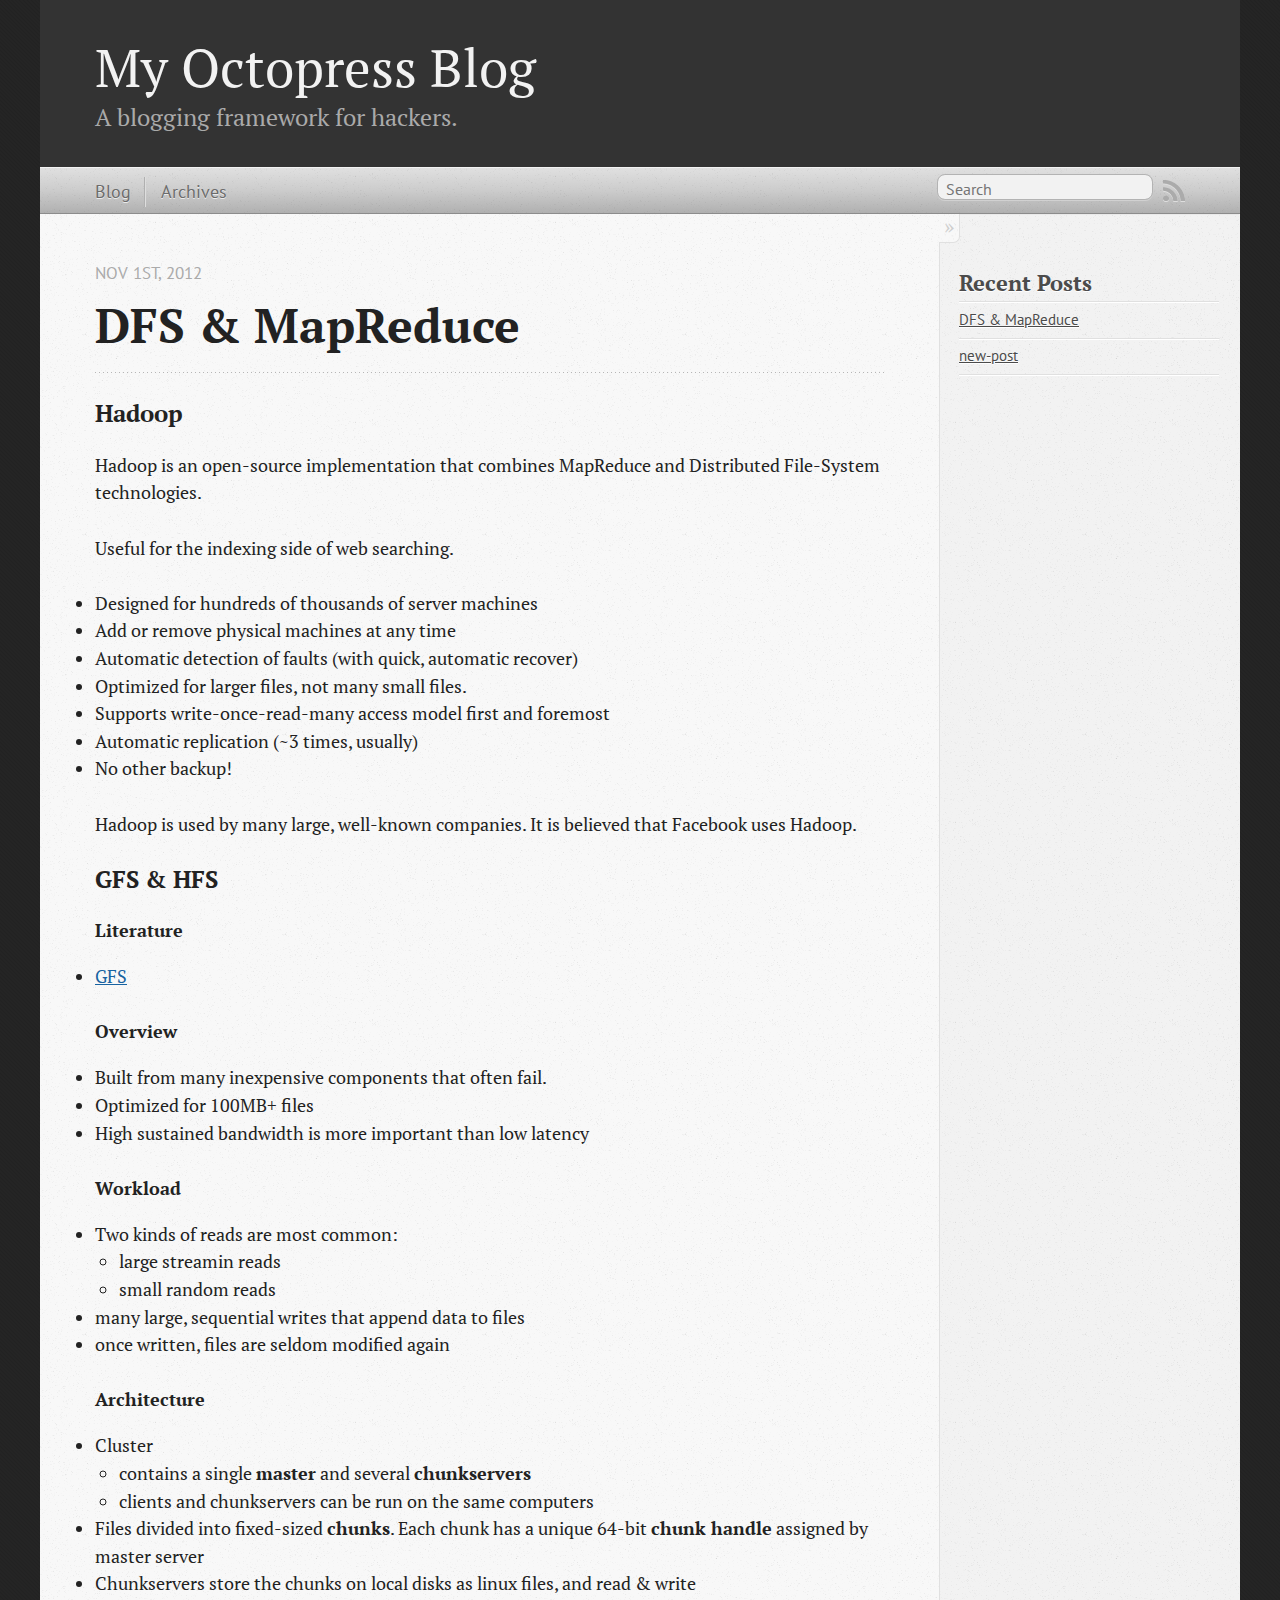
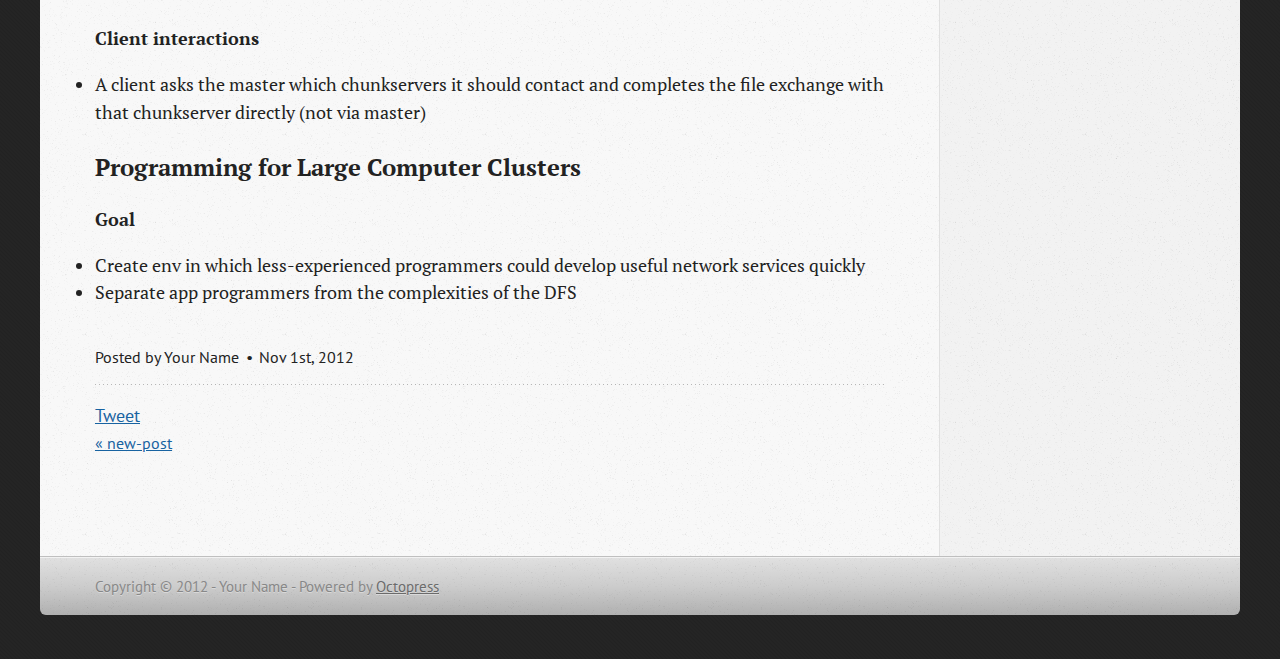
<file: blog/2012/11/01/dfs-mapreduce/index.html>
<!DOCTYPE html>
<!--[if IEMobile 7 ]><html class="no-js iem7"><![endif]-->
<!--[if lt IE 9]><html class="no-js lte-ie8"><![endif]-->
<!--[if (gt IE 8)|(gt IEMobile 7)|!(IEMobile)|!(IE)]><!--><html class="no-js" lang="en"><!--<![endif]-->
<head>
  <meta charset="utf-8">
  <title>DFS &amp; MapReduce - My Octopress Blog</title>
  <meta name="author" content="Your Name">

  
  <meta name="description" content="Hadoop Hadoop is an open-source implementation that combines MapReduce and Distributed File-System technologies. Useful for the indexing side of web &hellip;">
  

  <!-- http://t.co/dKP3o1e -->
  <meta name="HandheldFriendly" content="True">
  <meta name="MobileOptimized" content="320">
  <meta name="viewport" content="width=device-width, initial-scale=1">

  
  <link rel="canonical" href="http://parkr.github.com/info4300-notes/blog/2012/11/01/dfs-mapreduce/">
  <link href="/favicon.png" rel="icon">
  <link href="/stylesheets/screen.css" media="screen, projection" rel="stylesheet" type="text/css">
  <script src="/javascripts/modernizr-2.0.js"></script>
  <script src="/javascripts/ender.js"></script>
  <script src="/javascripts/octopress.js" type="text/javascript"></script>
  <link href="/atom.xml" rel="alternate" title="My Octopress Blog" type="application/atom+xml">
  <!--Fonts from Google"s Web font directory at http://google.com/webfonts -->
<link href="http://fonts.googleapis.com/css?family=PT+Serif:regular,italic,bold,bolditalic" rel="stylesheet" type="text/css">
<link href="http://fonts.googleapis.com/css?family=PT+Sans:regular,italic,bold,bolditalic" rel="stylesheet" type="text/css">

  

</head>

<body   >
  <header role="banner"><hgroup>
  <h1><a href="/">My Octopress Blog</a></h1>
  
    <h2>A blogging framework for hackers.</h2>
  
</hgroup>

</header>
  <nav role="navigation"><ul class="subscription" data-subscription="rss">
  <li><a href="/atom.xml" rel="subscribe-rss" title="subscribe via RSS">RSS</a></li>
  
</ul>
  
<form action="http://google.com/search" method="get">
  <fieldset role="search">
    <input type="hidden" name="q" value="site:parkr.github.com/info4300-notes" />
    <input class="search" type="text" name="q" results="0" placeholder="Search"/>
  </fieldset>
</form>
  
<ul class="main-navigation">
  <li><a href="/">Blog</a></li>
  <li><a href="/blog/archives">Archives</a></li>
</ul>

</nav>
  <div id="main">
    <div id="content">
      <div>
<article class="hentry" role="article">
  
  <header>
    
      <h1 class="entry-title">DFS &amp; MapReduce</h1>
    
    
      <p class="meta">
        








  


<time datetime="2012-11-01T12:08:00-04:00" pubdate data-updated="true">Nov 1<span>st</span>, 2012</time>
        
      </p>
    
  </header>


<div class="entry-content"><h3>Hadoop</h3>

<p>Hadoop is an open-source implementation that combines MapReduce and Distributed File-System technologies.</p>

<p>Useful for the indexing side of web searching.</p>

<ul>
<li>Designed for hundreds of thousands of server machines</li>
<li>Add or remove physical machines at any time</li>
<li>Automatic detection of faults (with quick, automatic recover)</li>
<li>Optimized for larger files, not many small files.</li>
<li>Supports write-once-read-many access model first and foremost</li>
<li>Automatic replication (~3 times, usually)</li>
<li>No other backup!</li>
</ul>


<p>Hadoop is used by many large, well-known companies. It is believed that Facebook uses Hadoop.</p>

<h3>GFS &amp; HFS</h3>

<h4>Literature</h4>

<ul>
<li><a href="http://static.googleusercontent.com/external_content/untrusted_dlcp/research.google.com/en/us/archive/gfs-sosp2003.pdf">GFS</a></li>
</ul>


<h4>Overview</h4>

<ul>
<li>Built from many inexpensive components that often fail.</li>
<li>Optimized for 100MB+ files</li>
<li>High sustained bandwidth is more important than low latency</li>
</ul>


<h4>Workload</h4>

<ul>
<li>Two kinds of reads are most common:

<ul>
<li>large streamin reads</li>
<li>small random reads</li>
</ul>
</li>
<li>many large, sequential writes that append data to files</li>
<li>once written, files are seldom modified again</li>
</ul>


<h4>Architecture</h4>

<ul>
<li>Cluster

<ul>
<li>contains a single <strong>master</strong> and several <strong>chunkservers</strong></li>
<li>clients and chunkservers can be run on the same computers</li>
</ul>
</li>
<li>Files divided into fixed-sized <strong>chunks</strong>. Each chunk has a unique 64-bit <strong>chunk handle</strong> assigned by master server</li>
<li>Chunkservers store the chunks on local disks as linux files, and read &amp; write</li>
</ul>


<h4>Client interactions</h4>

<ul>
<li>A client asks the master which chunkservers it should contact and completes the file exchange with that chunkserver directly (not via master)</li>
</ul>


<h3>Programming for Large Computer Clusters</h3>

<h4>Goal</h4>

<ul>
<li>Create env in which less-experienced programmers could develop useful network services quickly</li>
<li>Separate app programmers from the complexities of the DFS</li>
</ul>

</div>


  <footer>
    <p class="meta">
      
  

<span class="byline author vcard">Posted by <span class="fn">Your Name</span></span>

      








  


<time datetime="2012-11-01T12:08:00-04:00" pubdate data-updated="true">Nov 1<span>st</span>, 2012</time>
      


    </p>
    
      <div class="sharing">
  
  <a href="http://twitter.com/share" class="twitter-share-button" data-url="http://parkr.github.com/info4300-notes/blog/2012/11/01/dfs-mapreduce/" data-via="" data-counturl="http://parkr.github.com/info4300-notes/blog/2012/11/01/dfs-mapreduce/" >Tweet</a>
  
  
  
</div>

    
    <p class="meta">
      
        <a class="basic-alignment left" href="/blog/2012/11/01/new-post/" title="Previous Post: new-post">&laquo; new-post</a>
      
      
    </p>
  </footer>
</article>

</div>

<aside class="sidebar">
  
    <section>
  <h1>Recent Posts</h1>
  <ul id="recent_posts">
    
      <li class="post">
        <a href="/blog/2012/11/01/dfs-mapreduce/">DFS &amp; MapReduce</a>
      </li>
    
      <li class="post">
        <a href="/blog/2012/11/01/new-post/">new-post</a>
      </li>
    
  </ul>
</section>






  
</aside>


    </div>
  </div>
  <footer role="contentinfo"><p>
  Copyright &copy; 2012 - Your Name -
  <span class="credit">Powered by <a href="http://octopress.org">Octopress</a></span>
</p>

</footer>
  







  <script type="text/javascript">
    (function(){
      var twitterWidgets = document.createElement('script');
      twitterWidgets.type = 'text/javascript';
      twitterWidgets.async = true;
      twitterWidgets.src = 'http://platform.twitter.com/widgets.js';
      document.getElementsByTagName('head')[0].appendChild(twitterWidgets);
    })();
  </script>





</body>
</html>
</file>
<file: stylesheets/screen.css>
html,body,div,span,applet,object,iframe,h1,h2,h3,h4,h5,h6,p,blockquote,pre,a,abbr,acronym,address,big,cite,code,del,dfn,em,img,ins,kbd,q,s,samp,small,strike,strong,sub,sup,tt,var,b,u,i,center,dl,dt,dd,ol,ul,li,fieldset,form,label,legend,table,caption,tbody,tfoot,thead,tr,th,td,article,aside,canvas,details,embed,figure,figcaption,footer,header,hgroup,menu,nav,output,ruby,section,summary,time,mark,audio,video{margin:0;padding:0;border:0;font:inherit;font-size:100%;vertical-align:baseline}html{line-height:1}ol,ul{list-style:none}table{border-collapse:collapse;border-spacing:0}caption,th,td{text-align:left;font-weight:normal;vertical-align:middle}q,blockquote{quotes:none}q:before,q:after,blockquote:before,blockquote:after{content:"";content:none}a img{border:none}article,aside,details,figcaption,figure,footer,header,hgroup,menu,nav,section,summary{display:block}article,aside,details,figcaption,figure,footer,header,hgroup,menu,nav,section,summary{display:block}a{color:#1863a1}a:visited{color:#751590}a:focus{color:#0181eb}a:hover{color:#0181eb}a:active{color:#01579f}aside.sidebar a{color:#1863a1}aside.sidebar a:focus{color:#0181eb}aside.sidebar a:hover{color:#0181eb}aside.sidebar a:active{color:#01579f}a{-webkit-transition:color 0.3s;-moz-transition:color 0.3s;-o-transition:color 0.3s;transition:color 0.3s}html{background:#252525 url('/images/line-tile.png?1351787607') top left}body>div{background:#f2f2f2 url('/images/noise.png?1351787607') top left;border-bottom:1px solid #bfbfbf}body>div>div{background:#f8f8f8 url('/images/noise.png?1351787607') top left;border-right:1px solid #e0e0e0}.heading,body>header h1,h1,h2,h3,h4,h5,h6{font-family:"PT Serif","Georgia","Helvetica Neue",Arial,sans-serif}.sans,body>header h2,article header p.meta,article>footer,#content .blog-index footer,html .gist .gist-file .gist-meta,#blog-archives a.category,#blog-archives time,aside.sidebar section,body>footer{font-family:"PT Sans","Helvetica Neue",Arial,sans-serif}.serif,body,#content .blog-index a[rel=full-article]{font-family:"PT Serif",Georgia,Times,"Times New Roman",serif}.mono,pre,code,tt,p code,li code{font-family:Menlo,Monaco,"Andale Mono","lucida console","Courier New",monospace}body>header h1{font-size:2.2em;font-family:"PT Serif","Georgia","Helvetica Neue",Arial,sans-serif;font-weight:normal;line-height:1.2em;margin-bottom:0.6667em}body>header h2{font-family:"PT Serif","Georgia","Helvetica Neue",Arial,sans-serif}body{line-height:1.5em;color:#222}h1{font-size:2.2em;line-height:1.2em}@media only screen and (min-width: 992px){body{font-size:1.15em}h1{font-size:2.6em;line-height:1.2em}}h1,h2,h3,h4,h5,h6{text-rendering:optimizelegibility;margin-bottom:1em;font-weight:bold}h2,section h1{font-size:1.5em}h3,section h2,section section h1{font-size:1.3em}h4,section h3,section section h2,section section section h1{font-size:1em}h5,section h4,section section h3{font-size:.9em}h6,section h5,section section h4,section section section h3{font-size:.8em}p,blockquote,ul,ol{margin-bottom:1.5em}ul{list-style-type:disc}ul ul{list-style-type:circle;margin-bottom:0px}ul ul ul{list-style-type:square;margin-bottom:0px}ol{list-style-type:decimal}ol ol{list-style-type:lower-alpha;margin-bottom:0px}ol ol ol{list-style-type:lower-roman;margin-bottom:0px}ul,ul ul,ul ol,ol,ol ul,ol ol{margin-left:1.3em}strong{font-weight:bold}em{font-style:italic}sup,sub{font-size:0.8em;position:relative;display:inline-block}sup{top:-0.5em}sub{bottom:-0.5em}q{font-style:italic}q:before{content:"\201C"}q:after{content:"\201D"}em,dfn{font-style:italic}strong,dfn{font-weight:bold}del,s{text-decoration:line-through}abbr,acronym{border-bottom:1px dotted;cursor:help}sub,sup{line-height:0}hr{margin-bottom:0.2em}small{font-size:.8em}big{font-size:1.2em}blockquote{font-style:italic;position:relative;font-size:1.2em;line-height:1.5em;padding-left:1em;border-left:4px solid rgba(170,170,170,0.5)}blockquote cite{font-style:italic}blockquote cite a{color:#aaa !important;word-wrap:break-word}blockquote cite:before{content:'\2014';padding-right:.3em;padding-left:.3em;color:#aaa}@media only screen and (min-width: 992px){blockquote{padding-left:1.5em;border-left-width:4px}}.pullquote-right:before,.pullquote-left:before{padding:0;border:none;content:attr(data-pullquote);float:right;width:45%;margin:.5em 0 1em 1.5em;position:relative;top:7px;font-size:1.4em;line-height:1.45em}.pullquote-left:before{float:left;margin:.5em 1.5em 1em 0}.force-wrap,article a,aside.sidebar a{white-space:-moz-pre-wrap;white-space:-pre-wrap;white-space:-o-pre-wrap;white-space:pre-wrap;word-wrap:break-word}.group,body>header,body>nav,body>footer,body #content>article,body #content>div>article,body #content>div>section,body div.pagination,aside.sidebar,#main,#content,.sidebar{*zoom:1}.group:after,body>header:after,body>nav:after,body>footer:after,body #content>article:after,body #content>div>article:after,body #content>div>section:after,body div.pagination:after,aside.sidebar:after,#main:after,#content:after,.sidebar:after{content:"";display:table;clear:both}body{-webkit-text-size-adjust:none;max-width:1200px;position:relative;margin:0 auto}body>header,body>nav,body>footer,body #content>article,body #content>div>article,body #content>div>section{padding-left:18px;padding-right:18px}@media only screen and (min-width: 480px){body>header,body>nav,body>footer,body #content>article,body #content>div>article,body #content>div>section{padding-left:25px;padding-right:25px}}@media only screen and (min-width: 768px){body>header,body>nav,body>footer,body #content>article,body #content>div>article,body #content>div>section{padding-left:35px;padding-right:35px}}@media only screen and (min-width: 992px){body>header,body>nav,body>footer,body #content>article,body #content>div>article,body #content>div>section{padding-left:55px;padding-right:55px}}body div.pagination{margin-left:18px;margin-right:18px}@media only screen and (min-width: 480px){body div.pagination{margin-left:25px;margin-right:25px}}@media only screen and (min-width: 768px){body div.pagination{margin-left:35px;margin-right:35px}}@media only screen and (min-width: 992px){body div.pagination{margin-left:55px;margin-right:55px}}body>header{font-size:1em;padding-top:1.5em;padding-bottom:1.5em}#content{overflow:hidden}#content>div,#content>article{width:100%}aside.sidebar{float:none;padding:0 18px 1px;background-color:#f7f7f7;border-top:1px solid #e0e0e0}.flex-content,article img,article video,article .flash-video,aside.sidebar img{max-width:100%;height:auto}.basic-alignment.left,article img.left,article video.left,article .left.flash-video,aside.sidebar img.left{float:left;margin-right:1.5em}.basic-alignment.right,article img.right,article video.right,article .right.flash-video,aside.sidebar img.right{float:right;margin-left:1.5em}.basic-alignment.center,article img.center,article video.center,article .center.flash-video,aside.sidebar img.center{display:block;margin:0 auto 1.5em}.basic-alignment.left,article img.left,article video.left,article .left.flash-video,aside.sidebar img.left,.basic-alignment.right,article img.right,article video.right,article .right.flash-video,aside.sidebar img.right{margin-bottom:.8em}.toggle-sidebar,.no-sidebar .toggle-sidebar{display:none}@media only screen and (min-width: 750px){body.sidebar-footer aside.sidebar{float:none;width:auto;clear:left;margin:0;padding:0 35px 1px;background-color:#f7f7f7;border-top:1px solid #eaeaea}body.sidebar-footer aside.sidebar section.odd,body.sidebar-footer aside.sidebar section.even{float:left;width:48%}body.sidebar-footer aside.sidebar section.odd{margin-left:0}body.sidebar-footer aside.sidebar section.even{margin-left:4%}body.sidebar-footer aside.sidebar.thirds section{width:30%;margin-left:5%}body.sidebar-footer aside.sidebar.thirds section.first{margin-left:0;clear:both}}body.sidebar-footer #content{margin-right:0px}body.sidebar-footer .toggle-sidebar{display:none}@media only screen and (min-width: 550px){body>header{font-size:1em}}@media only screen and (min-width: 750px){aside.sidebar{float:none;width:auto;clear:left;margin:0;padding:0 35px 1px;background-color:#f7f7f7;border-top:1px solid #eaeaea}aside.sidebar section.odd,aside.sidebar section.even{float:left;width:48%}aside.sidebar section.odd{margin-left:0}aside.sidebar section.even{margin-left:4%}aside.sidebar.thirds section{width:30%;margin-left:5%}aside.sidebar.thirds section.first{margin-left:0;clear:both}}@media only screen and (min-width: 768px){body{-webkit-text-size-adjust:auto}body>header{font-size:1.2em}#main{padding:0;margin:0 auto}#content{overflow:visible;margin-right:240px;position:relative}.no-sidebar #content{margin-right:0;border-right:0}.collapse-sidebar #content{margin-right:20px}#content>div,#content>article{padding-top:17.5px;padding-bottom:17.5px;float:left}aside.sidebar{width:210px;padding:0 15px 15px;background:none;clear:none;float:left;margin:0 -100% 0 0}aside.sidebar section{width:auto;margin-left:0}aside.sidebar section.odd,aside.sidebar section.even{float:none;width:auto;margin-left:0}.collapse-sidebar aside.sidebar{float:none;width:auto;clear:left;margin:0;padding:0 35px 1px;background-color:#f7f7f7;border-top:1px solid #eaeaea}.collapse-sidebar aside.sidebar section.odd,.collapse-sidebar aside.sidebar section.even{float:left;width:48%}.collapse-sidebar aside.sidebar section.odd{margin-left:0}.collapse-sidebar aside.sidebar section.even{margin-left:4%}.collapse-sidebar aside.sidebar.thirds section{width:30%;margin-left:5%}.collapse-sidebar aside.sidebar.thirds section.first{margin-left:0;clear:both}}@media only screen and (min-width: 992px){body>header{font-size:1.3em}#content{margin-right:300px}#content>div,#content>article{padding-top:27.5px;padding-bottom:27.5px}aside.sidebar{width:260px;padding:1.2em 20px 20px}.collapse-sidebar aside.sidebar{padding-left:55px;padding-right:55px}}@media only screen and (min-width: 768px){ul,ol{margin-left:0}}body>header{background:#333}body>header h1{display:inline-block;margin:0}body>header h1 a,body>header h1 a:visited,body>header h1 a:hover{color:#f2f2f2;text-decoration:none}body>header h2{margin:.2em 0 0;font-size:1em;color:#aaa;font-weight:normal}body>nav{position:relative;background-color:#ccc;background:url('/images/noise.png?1351787607'),-webkit-gradient(linear, 50% 0%, 50% 100%, color-stop(0%, #e0e0e0), color-stop(50%, #cccccc), color-stop(100%, #b0b0b0));background:url('/images/noise.png?1351787607'),-webkit-linear-gradient(#e0e0e0,#cccccc,#b0b0b0);background:url('/images/noise.png?1351787607'),-moz-linear-gradient(#e0e0e0,#cccccc,#b0b0b0);background:url('/images/noise.png?1351787607'),-o-linear-gradient(#e0e0e0,#cccccc,#b0b0b0);background:url('/images/noise.png?1351787607'),linear-gradient(#e0e0e0,#cccccc,#b0b0b0);border-top:1px solid #f2f2f2;border-bottom:1px solid #8c8c8c;padding-top:.35em;padding-bottom:.35em}body>nav form{-webkit-background-clip:padding;-moz-background-clip:padding;background-clip:padding-box;margin:0;padding:0}body>nav form .search{padding:.3em .5em 0;font-size:.85em;font-family:"PT Sans","Helvetica Neue",Arial,sans-serif;line-height:1.1em;width:95%;-webkit-border-radius:0.5em;-moz-border-radius:0.5em;-ms-border-radius:0.5em;-o-border-radius:0.5em;border-radius:0.5em;-webkit-background-clip:padding;-moz-background-clip:padding;background-clip:padding-box;-webkit-box-shadow:#d1d1d1 0 1px;-moz-box-shadow:#d1d1d1 0 1px;box-shadow:#d1d1d1 0 1px;background-color:#f2f2f2;border:1px solid #b3b3b3;color:#888}body>nav form .search:focus{color:#444;border-color:#80b1df;-webkit-box-shadow:#80b1df 0 0 4px,#80b1df 0 0 3px inset;-moz-box-shadow:#80b1df 0 0 4px,#80b1df 0 0 3px inset;box-shadow:#80b1df 0 0 4px,#80b1df 0 0 3px inset;background-color:#fff;outline:none}body>nav fieldset[role=search]{float:right;width:48%}body>nav fieldset.mobile-nav{float:left;width:48%}body>nav fieldset.mobile-nav select{width:100%;font-size:.8em;border:1px solid #888}body>nav ul{display:none}@media only screen and (min-width: 550px){body>nav{font-size:.9em}body>nav ul{margin:0;padding:0;border:0;overflow:hidden;*zoom:1;float:left;display:block;padding-top:.15em}body>nav ul li{list-style-image:none;list-style-type:none;margin-left:0;white-space:nowrap;display:inline;float:left;padding-left:0;padding-right:0}body>nav ul li:first-child,body>nav ul li.first{padding-left:0}body>nav ul li:last-child{padding-right:0}body>nav ul li.last{padding-right:0}body>nav ul.subscription{margin-left:.8em;float:right}body>nav ul.subscription li:last-child a{padding-right:0}body>nav ul li{margin:0}body>nav a{color:#6b6b6b;font-family:"PT Sans","Helvetica Neue",Arial,sans-serif;text-shadow:#ebebeb 0 1px;float:left;text-decoration:none;font-size:1.1em;padding:.1em 0;line-height:1.5em}body>nav a:visited{color:#6b6b6b}body>nav a:hover{color:#2b2b2b}body>nav li+li{border-left:1px solid #b0b0b0;margin-left:.8em}body>nav li+li a{padding-left:.8em;border-left:1px solid #dedede}body>nav form{float:right;text-align:left;padding-left:.8em;width:175px}body>nav form .search{width:93%;font-size:.95em;line-height:1.2em}body>nav ul[data-subscription$=email]+form{width:97px}body>nav ul[data-subscription$=email]+form .search{width:91%}body>nav fieldset.mobile-nav{display:none}body>nav fieldset[role=search]{width:99%}}@media only screen and (min-width: 992px){body>nav form{width:215px}body>nav ul[data-subscription$=email]+form{width:147px}}.no-placeholder body>nav .search{background:#f2f2f2 url('/images/search.png?1351787607') 0.3em 0.25em no-repeat;text-indent:1.3em}@media only screen and (min-width: 550px){.maskImage body>nav ul[data-subscription$=email]+form{width:123px}}@media only screen and (min-width: 992px){.maskImage body>nav ul[data-subscription$=email]+form{width:173px}}.maskImage ul.subscription{position:relative;top:.2em}.maskImage ul.subscription li,.maskImage ul.subscription a{border:0;padding:0}.maskImage a[rel=subscribe-rss]{position:relative;top:0px;text-indent:-999999em;background-color:#dedede;border:0;padding:0}.maskImage a[rel=subscribe-rss],.maskImage a[rel=subscribe-rss]:after{-webkit-mask-image:url('/images/rss.png?1351787607');-moz-mask-image:url('/images/rss.png?1351787607');-ms-mask-image:url('/images/rss.png?1351787607');-o-mask-image:url('/images/rss.png?1351787607');mask-image:url('/images/rss.png?1351787607');-webkit-mask-repeat:no-repeat;-moz-mask-repeat:no-repeat;-ms-mask-repeat:no-repeat;-o-mask-repeat:no-repeat;mask-repeat:no-repeat;width:22px;height:22px}.maskImage a[rel=subscribe-rss]:after{content:"";position:absolute;top:-1px;left:0;background-color:#ababab}.maskImage a[rel=subscribe-rss]:hover:after{background-color:#9e9e9e}.maskImage a[rel=subscribe-email]{position:relative;top:0px;text-indent:-999999em;background-color:#dedede;border:0;padding:0}.maskImage a[rel=subscribe-email],.maskImage a[rel=subscribe-email]:after{-webkit-mask-image:url('/images/email.png?1351787607');-moz-mask-image:url('/images/email.png?1351787607');-ms-mask-image:url('/images/email.png?1351787607');-o-mask-image:url('/images/email.png?1351787607');mask-image:url('/images/email.png?1351787607');-webkit-mask-repeat:no-repeat;-moz-mask-repeat:no-repeat;-ms-mask-repeat:no-repeat;-o-mask-repeat:no-repeat;mask-repeat:no-repeat;width:28px;height:22px}.maskImage a[rel=subscribe-email]:after{content:"";position:absolute;top:-1px;left:0;background-color:#ababab}.maskImage a[rel=subscribe-email]:hover:after{background-color:#9e9e9e}article{padding-top:1em}article header{position:relative;padding-top:2em;padding-bottom:1em;margin-bottom:1em;background:url('[data-uri]') bottom left repeat-x}article header h1{margin:0}article header h1 a{text-decoration:none}article header h1 a:hover{text-decoration:underline}article header p{font-size:.9em;color:#aaa;margin:0}article header p.meta{text-transform:uppercase;position:absolute;top:0}@media only screen and (min-width: 768px){article header{margin-bottom:1.5em;padding-bottom:1em;background:url('[data-uri]') bottom left repeat-x}}article h2{padding-top:0.8em;background:url('[data-uri]') top left repeat-x}.entry-content article h2:first-child,article header+h2{padding-top:0}article h2:first-child,article header+h2{background:none}article .feature{padding-top:.5em;margin-bottom:1em;padding-bottom:1em;background:url('[data-uri]') bottom left repeat-x;font-size:2.0em;font-style:italic;line-height:1.3em}article img,article video,article .flash-video{-webkit-border-radius:0.3em;-moz-border-radius:0.3em;-ms-border-radius:0.3em;-o-border-radius:0.3em;border-radius:0.3em;-webkit-box-shadow:rgba(0,0,0,0.15) 0 1px 4px;-moz-box-shadow:rgba(0,0,0,0.15) 0 1px 4px;box-shadow:rgba(0,0,0,0.15) 0 1px 4px;-webkit-box-sizing:border-box;-moz-box-sizing:border-box;box-sizing:border-box;border:#fff 0.5em solid}article video,article .flash-video{margin:0 auto 1.5em}article video{display:block;width:100%}article .flash-video>div{position:relative;display:block;padding-bottom:56.25%;padding-top:1px;height:0;overflow:hidden}article .flash-video>div iframe,article .flash-video>div object,article .flash-video>div embed{position:absolute;top:0;left:0;width:100%;height:100%}article>footer{padding-bottom:2.5em;margin-top:2em}article>footer p.meta{margin-bottom:.8em;font-size:.85em;clear:both;overflow:hidden}.blog-index article+article{background:url('[data-uri]') top left repeat-x}#content .blog-index{padding-top:0;padding-bottom:0}#content .blog-index article{padding-top:2em}#content .blog-index article header{background:none;padding-bottom:0}#content .blog-index article h1{font-size:2.2em}#content .blog-index article h1 a{color:inherit}#content .blog-index article h1 a:hover{color:#0181eb}#content .blog-index a[rel=full-article]{background:#ebebeb;display:inline-block;padding:.4em .8em;margin-right:.5em;text-decoration:none;color:#666;-webkit-transition:background-color 0.5s;-moz-transition:background-color 0.5s;-o-transition:background-color 0.5s;transition:background-color 0.5s}#content .blog-index a[rel=full-article]:hover{background:#0181eb;text-shadow:none;color:#f8f8f8}#content .blog-index footer{margin-top:1em}.separator,article>footer .byline+time:before,article>footer time+time:before,article>footer .comments:before,article>footer .byline ~ .categories:before{content:"\2022 ";padding:0 .4em 0 .2em;display:inline-block}#content div.pagination{text-align:center;font-size:.95em;position:relative;background:url('[data-uri]') top left repeat-x;padding-top:1.5em;padding-bottom:1.5em}#content div.pagination a{text-decoration:none;color:#aaa}#content div.pagination a.prev{position:absolute;left:0}#content div.pagination a.next{position:absolute;right:0}#content div.pagination a:hover{color:#0181eb}#content div.pagination a[href*=archive]:before,#content div.pagination a[href*=archive]:after{content:'\2014';padding:0 .3em}p.meta+.sharing{padding-top:1em;padding-left:0;background:url('[data-uri]') top left repeat-x}#fb-root{display:none}.highlight,html .gist .gist-file .gist-syntax .gist-highlight{border:1px solid #05232b !important}.highlight table td.code,html .gist .gist-file .gist-syntax .gist-highlight table td.code{width:100%}.highlight .line-numbers,html .gist .gist-file .gist-syntax .gist-highlight .line-numbers{text-align:right;font-size:13px;line-height:1.45em;background:#073642 url('/images/noise.png?1351787607') top left !important;border-right:1px solid #00232c !important;-webkit-box-shadow:#083e4b -1px 0 inset;-moz-box-shadow:#083e4b -1px 0 inset;box-shadow:#083e4b -1px 0 inset;text-shadow:#021014 0 -1px;padding:.8em !important;-webkit-border-radius:0;-moz-border-radius:0;-ms-border-radius:0;-o-border-radius:0;border-radius:0}.highlight .line-numbers span,html .gist .gist-file .gist-syntax .gist-highlight .line-numbers span{color:#586e75 !important}figure.code,.gist-file,pre{-webkit-box-shadow:rgba(0,0,0,0.06) 0 0 10px;-moz-box-shadow:rgba(0,0,0,0.06) 0 0 10px;box-shadow:rgba(0,0,0,0.06) 0 0 10px}figure.code .highlight pre,.gist-file .highlight pre,pre .highlight pre{-webkit-box-shadow:none;-moz-box-shadow:none;box-shadow:none}html .gist .gist-file{margin-bottom:1.8em;position:relative;border:none;padding-top:26px !important}html .gist .gist-file .gist-syntax{border-bottom:0 !important;background:none !important}html .gist .gist-file .gist-syntax .gist-highlight{background:#002b36 !important}html .gist .gist-file .gist-meta{padding:.6em 0.8em;border:1px solid #083e4b !important;color:#586e75;font-size:.7em !important;background:#073642 url('/images/noise.png?1351787607') top left;line-height:1.5em}html .gist .gist-file .gist-meta a{color:#75878b !important;text-decoration:none}html .gist .gist-file .gist-meta a:hover{text-decoration:underline}html .gist .gist-file .gist-meta a:hover{color:#93a1a1 !important}html .gist .gist-file .gist-meta a[href*='#file']{position:absolute;top:0;left:0;right:-10px;color:#474747 !important}html .gist .gist-file .gist-meta a[href*='#file']:hover{color:#1863a1 !important}html .gist .gist-file .gist-meta a[href*=raw]{top:.4em}pre{background:#002b36 url('/images/noise.png?1351787607') top left;-webkit-border-radius:0.4em;-moz-border-radius:0.4em;-ms-border-radius:0.4em;-o-border-radius:0.4em;border-radius:0.4em;border:1px solid #05232b;line-height:1.45em;font-size:13px;margin-bottom:2.1em;padding:.8em 1em;color:#93a1a1;overflow:auto}h3.filename+pre{-moz-border-radius-topleft:0px;-webkit-border-top-left-radius:0px;border-top-left-radius:0px;-moz-border-radius-topright:0px;-webkit-border-top-right-radius:0px;border-top-right-radius:0px}p code,li code{display:inline-block;white-space:no-wrap;background:#fff;font-size:.8em;line-height:1.5em;color:#555;border:1px solid #ddd;-webkit-border-radius:0.4em;-moz-border-radius:0.4em;-ms-border-radius:0.4em;-o-border-radius:0.4em;border-radius:0.4em;padding:0 .3em;margin:-1px 0}p pre code,li pre code{font-size:1em !important;background:none;border:none}.pre-code,html .gist .gist-file .gist-syntax .gist-highlight pre,.highlight code{font-family:Menlo,Monaco,"Andale Mono","lucida console","Courier New",monospace !important;overflow:scroll;overflow-y:hidden;display:block;padding:.8em !important;overflow-x:auto;line-height:1.45em;background:#002b36 url('/images/noise.png?1351787607') top left !important;color:#93a1a1 !important}.pre-code *::-moz-selection,html .gist .gist-file .gist-syntax .gist-highlight pre *::-moz-selection,.highlight code *::-moz-selection{background:#386774;color:inherit;text-shadow:#002b36 0 1px}.pre-code *::-webkit-selection,html .gist .gist-file .gist-syntax .gist-highlight pre *::-webkit-selection,.highlight code *::-webkit-selection{background:#386774;color:inherit;text-shadow:#002b36 0 1px}.pre-code *::selection,html .gist .gist-file .gist-syntax .gist-highlight pre *::selection,.highlight code *::selection{background:#386774;color:inherit;text-shadow:#002b36 0 1px}.pre-code span,html .gist .gist-file .gist-syntax .gist-highlight pre span,.highlight code span{color:#93a1a1 !important}.pre-code span,html .gist .gist-file .gist-syntax .gist-highlight pre span,.highlight code span{font-style:normal !important;font-weight:normal !important}.pre-code .c,html .gist .gist-file .gist-syntax .gist-highlight pre .c,.highlight code .c{color:#586e75 !important;font-style:italic !important}.pre-code .cm,html .gist .gist-file .gist-syntax .gist-highlight pre .cm,.highlight code .cm{color:#586e75 !important;font-style:italic !important}.pre-code .cp,html .gist .gist-file .gist-syntax .gist-highlight pre .cp,.highlight code .cp{color:#586e75 !important;font-style:italic !important}.pre-code .c1,html .gist .gist-file .gist-syntax .gist-highlight pre .c1,.highlight code .c1{color:#586e75 !important;font-style:italic !important}.pre-code .cs,html .gist .gist-file .gist-syntax .gist-highlight pre .cs,.highlight code .cs{color:#586e75 !important;font-weight:bold !important;font-style:italic !important}.pre-code .err,html .gist .gist-file .gist-syntax .gist-highlight pre .err,.highlight code .err{color:#dc322f !important;background:none !important}.pre-code .k,html .gist .gist-file .gist-syntax .gist-highlight pre .k,.highlight code .k{color:#cb4b16 !important}.pre-code .o,html .gist .gist-file .gist-syntax .gist-highlight pre .o,.highlight code .o{color:#93a1a1 !important;font-weight:bold !important}.pre-code .p,html .gist .gist-file .gist-syntax .gist-highlight pre .p,.highlight code .p{color:#93a1a1 !important}.pre-code .ow,html .gist .gist-file .gist-syntax .gist-highlight pre .ow,.highlight code .ow{color:#2aa198 !important;font-weight:bold !important}.pre-code .gd,html .gist .gist-file .gist-syntax .gist-highlight pre .gd,.highlight code .gd{color:#93a1a1 !important;background-color:#372c34 !important;display:inline-block}.pre-code .gd .x,html .gist .gist-file .gist-syntax .gist-highlight pre .gd .x,.highlight code .gd .x{color:#93a1a1 !important;background-color:#4d2d33 !important;display:inline-block}.pre-code .ge,html .gist .gist-file .gist-syntax .gist-highlight pre .ge,.highlight code .ge{color:#93a1a1 !important;font-style:italic !important}.pre-code .gh,html .gist .gist-file .gist-syntax .gist-highlight pre .gh,.highlight code .gh{color:#586e75 !important}.pre-code .gi,html .gist .gist-file .gist-syntax .gist-highlight pre .gi,.highlight code .gi{color:#93a1a1 !important;background-color:#1a412b !important;display:inline-block}.pre-code .gi .x,html .gist .gist-file .gist-syntax .gist-highlight pre .gi .x,.highlight code .gi .x{color:#93a1a1 !important;background-color:#355720 !important;display:inline-block}.pre-code .gs,html .gist .gist-file .gist-syntax .gist-highlight pre .gs,.highlight code .gs{color:#93a1a1 !important;font-weight:bold !important}.pre-code .gu,html .gist .gist-file .gist-syntax .gist-highlight pre .gu,.highlight code .gu{color:#6c71c4 !important}.pre-code .kc,html .gist .gist-file .gist-syntax .gist-highlight pre .kc,.highlight code .kc{color:#859900 !important;font-weight:bold !important}.pre-code .kd,html .gist .gist-file .gist-syntax .gist-highlight pre .kd,.highlight code .kd{color:#268bd2 !important}.pre-code .kp,html .gist .gist-file .gist-syntax .gist-highlight pre .kp,.highlight code .kp{color:#cb4b16 !important;font-weight:bold !important}.pre-code .kr,html .gist .gist-file .gist-syntax .gist-highlight pre .kr,.highlight code .kr{color:#d33682 !important;font-weight:bold !important}.pre-code .kt,html .gist .gist-file .gist-syntax .gist-highlight pre .kt,.highlight code .kt{color:#2aa198 !important}.pre-code .n,html .gist .gist-file .gist-syntax .gist-highlight pre .n,.highlight code .n{color:#268bd2 !important}.pre-code .na,html .gist .gist-file .gist-syntax .gist-highlight pre .na,.highlight code .na{color:#268bd2 !important}.pre-code .nb,html .gist .gist-file .gist-syntax .gist-highlight pre .nb,.highlight code .nb{color:#859900 !important}.pre-code .nc,html .gist .gist-file .gist-syntax .gist-highlight pre .nc,.highlight code .nc{color:#d33682 !important}.pre-code .no,html .gist .gist-file .gist-syntax .gist-highlight pre .no,.highlight code .no{color:#b58900 !important}.pre-code .nl,html .gist .gist-file .gist-syntax .gist-highlight pre .nl,.highlight code .nl{color:#859900 !important}.pre-code .ne,html .gist .gist-file .gist-syntax .gist-highlight pre .ne,.highlight code .ne{color:#268bd2 !important;font-weight:bold !important}.pre-code .nf,html .gist .gist-file .gist-syntax .gist-highlight pre .nf,.highlight code .nf{color:#268bd2 !important;font-weight:bold !important}.pre-code .nn,html .gist .gist-file .gist-syntax .gist-highlight pre .nn,.highlight code .nn{color:#b58900 !important}.pre-code .nt,html .gist .gist-file .gist-syntax .gist-highlight pre .nt,.highlight code .nt{color:#268bd2 !important;font-weight:bold !important}.pre-code .nx,html .gist .gist-file .gist-syntax .gist-highlight pre .nx,.highlight code .nx{color:#b58900 !important}.pre-code .vg,html .gist .gist-file .gist-syntax .gist-highlight pre .vg,.highlight code .vg{color:#268bd2 !important}.pre-code .vi,html .gist .gist-file .gist-syntax .gist-highlight pre .vi,.highlight code .vi{color:#268bd2 !important}.pre-code .nv,html .gist .gist-file .gist-syntax .gist-highlight pre .nv,.highlight code .nv{color:#268bd2 !important}.pre-code .mf,html .gist .gist-file .gist-syntax .gist-highlight pre .mf,.highlight code .mf{color:#2aa198 !important}.pre-code .m,html .gist .gist-file .gist-syntax .gist-highlight pre .m,.highlight code .m{color:#2aa198 !important}.pre-code .mh,html .gist .gist-file .gist-syntax .gist-highlight pre .mh,.highlight code .mh{color:#2aa198 !important}.pre-code .mi,html .gist .gist-file .gist-syntax .gist-highlight pre .mi,.highlight code .mi{color:#2aa198 !important}.pre-code .s,html .gist .gist-file .gist-syntax .gist-highlight pre .s,.highlight code .s{color:#2aa198 !important}.pre-code .sd,html .gist .gist-file .gist-syntax .gist-highlight pre .sd,.highlight code .sd{color:#2aa198 !important}.pre-code .s2,html .gist .gist-file .gist-syntax .gist-highlight pre .s2,.highlight code .s2{color:#2aa198 !important}.pre-code .se,html .gist .gist-file .gist-syntax .gist-highlight pre .se,.highlight code .se{color:#dc322f !important}.pre-code .si,html .gist .gist-file .gist-syntax .gist-highlight pre .si,.highlight code .si{color:#268bd2 !important}.pre-code .sr,html .gist .gist-file .gist-syntax .gist-highlight pre .sr,.highlight code .sr{color:#2aa198 !important}.pre-code .s1,html .gist .gist-file .gist-syntax .gist-highlight pre .s1,.highlight code .s1{color:#2aa198 !important}.pre-code div .gd,html .gist .gist-file .gist-syntax .gist-highlight pre div .gd,.highlight code div .gd,.pre-code div .gd .x,html .gist .gist-file .gist-syntax .gist-highlight pre div .gd .x,.highlight code div .gd .x,.pre-code div .gi,html .gist .gist-file .gist-syntax .gist-highlight pre div .gi,.highlight code div .gi,.pre-code div .gi .x,html .gist .gist-file .gist-syntax .gist-highlight pre div .gi .x,.highlight code div .gi .x{display:inline-block;width:100%}.highlight,.gist-highlight{margin-bottom:1.8em;background:#002b36;overflow-y:hidden;overflow-x:auto}.highlight pre,.gist-highlight pre{background:none;-webkit-border-radius:none;-moz-border-radius:none;-ms-border-radius:none;-o-border-radius:none;border-radius:none;border:none;padding:0;margin-bottom:0}pre::-webkit-scrollbar,.highlight::-webkit-scrollbar,.gist-highlight::-webkit-scrollbar{height:.5em;background:rgba(255,255,255,0.15)}pre::-webkit-scrollbar-thumb:horizontal,.highlight::-webkit-scrollbar-thumb:horizontal,.gist-highlight::-webkit-scrollbar-thumb:horizontal{background:rgba(255,255,255,0.2);-webkit-border-radius:4px;border-radius:4px}.highlight code{background:#000}figure.code{background:none;padding:0;border:0;margin-bottom:1.5em}figure.code pre{margin-bottom:0}figure.code figcaption{position:relative}figure.code .highlight{margin-bottom:0}.code-title,html .gist .gist-file .gist-meta a[href*='#file'],h3.filename,figure.code figcaption{text-align:center;font-size:13px;line-height:2em;text-shadow:#cbcccc 0 1px 0;color:#474747;font-weight:normal;margin-bottom:0;-moz-border-radius-topleft:5px;-webkit-border-top-left-radius:5px;border-top-left-radius:5px;-moz-border-radius-topright:5px;-webkit-border-top-right-radius:5px;border-top-right-radius:5px;font-family:"Helvetica Neue", Arial, "Lucida Grande", "Lucida Sans Unicode", Lucida, sans-serif;background:#aaa url('/images/code_bg.png?1351787607') top repeat-x;border:1px solid #565656;border-top-color:#cbcbcb;border-left-color:#a5a5a5;border-right-color:#a5a5a5;border-bottom:0}.download-source,html .gist .gist-file .gist-meta a[href*=raw],figure.code figcaption a{position:absolute;right:.8em;text-decoration:none;color:#666 !important;z-index:1;font-size:13px;text-shadow:#cbcccc 0 1px 0;padding-left:3em}.download-source:hover,html .gist .gist-file .gist-meta a[href*=raw]:hover,figure.code figcaption a:hover{text-decoration:underline}#archive #content>div,#archive #content>div>article{padding-top:0}#blog-archives{color:#aaa}#blog-archives article{padding:1em 0 1em;position:relative;background:url('[data-uri]') bottom left repeat-x}#blog-archives article:last-child{background:none}#blog-archives article footer{padding:0;margin:0}#blog-archives h1{color:#222;margin-bottom:.3em}#blog-archives h2{display:none}#blog-archives h1{font-size:1.5em}#blog-archives h1 a{text-decoration:none;color:inherit;font-weight:normal;display:inline-block}#blog-archives h1 a:hover{text-decoration:underline}#blog-archives h1 a:hover{color:#0181eb}#blog-archives a.category,#blog-archives time{color:#aaa}#blog-archives .entry-content{display:none}#blog-archives time{font-size:.9em;line-height:1.2em}#blog-archives time .month,#blog-archives time .day{display:inline-block}#blog-archives time .month{text-transform:uppercase}#blog-archives p{margin-bottom:1em}#blog-archives a,#blog-archives .entry-content a{color:inherit}#blog-archives a:hover,#blog-archives .entry-content a:hover{color:#0181eb}#blog-archives a:hover{color:#0181eb}@media only screen and (min-width: 550px){#blog-archives article{margin-left:5em}#blog-archives h2{margin-bottom:.3em;font-weight:normal;display:inline-block;position:relative;top:-1px;float:left}#blog-archives h2:first-child{padding-top:.75em}#blog-archives time{position:absolute;text-align:right;left:0em;top:1.8em}#blog-archives .year{display:none}#blog-archives article{padding-left:4.5em;padding-bottom:.7em}#blog-archives a.category{line-height:1.1em}}#content>.category article{margin-left:0;padding-left:6.8em}#content>.category .year{display:inline}.side-shadow-border,aside.sidebar section h1,aside.sidebar li{-webkit-box-shadow:#fff 0 1px;-moz-box-shadow:#fff 0 1px;box-shadow:#fff 0 1px}aside.sidebar{overflow:hidden;color:#4b4b4b;text-shadow:#fff 0 1px}aside.sidebar section{font-size:.8em;line-height:1.4em;margin-bottom:1.5em}aside.sidebar section h1{margin:1.5em 0 0;padding-bottom:.2em;border-bottom:1px solid #e0e0e0}aside.sidebar section h1+p{padding-top:.4em}aside.sidebar img{-webkit-border-radius:0.3em;-moz-border-radius:0.3em;-ms-border-radius:0.3em;-o-border-radius:0.3em;border-radius:0.3em;-webkit-box-shadow:rgba(0,0,0,0.15) 0 1px 4px;-moz-box-shadow:rgba(0,0,0,0.15) 0 1px 4px;box-shadow:rgba(0,0,0,0.15) 0 1px 4px;-webkit-box-sizing:border-box;-moz-box-sizing:border-box;box-sizing:border-box;border:#fff 0.3em solid}aside.sidebar ul{margin-bottom:0.5em;margin-left:0}aside.sidebar li{list-style:none;padding:.5em 0;margin:0;border-bottom:1px solid #e0e0e0}aside.sidebar li p:last-child{margin-bottom:0}aside.sidebar a{color:inherit;-webkit-transition:color 0.5s;-moz-transition:color 0.5s;-o-transition:color 0.5s;transition:color 0.5s}aside.sidebar:hover a{color:#1863a1}aside.sidebar:hover a:hover{color:#0181eb}.aside-alt-link,#tweets a[href*='twitter.com/search'],#pinboard_linkroll .pin-tag{color:#7e7e7e}.aside-alt-link:hover,#tweets a[href*='twitter.com/search']:hover,#pinboard_linkroll .pin-tag:hover{color:#0181eb}@media only screen and (min-width: 768px){.toggle-sidebar{outline:none;position:absolute;right:-10px;top:0;bottom:0;display:inline-block;text-decoration:none;color:#cecece;width:9px;cursor:pointer}.toggle-sidebar:hover{background:#e9e9e9;background:-webkit-gradient(linear, 0% 50%, 100% 50%, color-stop(0%, rgba(224,224,224,0.5)), color-stop(100%, rgba(224,224,224,0)));background:-webkit-linear-gradient(left, rgba(224,224,224,0.5),rgba(224,224,224,0));background:-moz-linear-gradient(left, rgba(224,224,224,0.5),rgba(224,224,224,0));background:-o-linear-gradient(left, rgba(224,224,224,0.5),rgba(224,224,224,0));background:linear-gradient(left, rgba(224,224,224,0.5),rgba(224,224,224,0))}.toggle-sidebar:after{position:absolute;right:-11px;top:0;width:20px;font-size:1.2em;line-height:1.1em;padding-bottom:.15em;-moz-border-radius-bottomright:0.3em;-webkit-border-bottom-right-radius:0.3em;border-bottom-right-radius:0.3em;text-align:center;background:#f8f8f8 url('/images/noise.png?1351787607') top left;border-bottom:1px solid #e0e0e0;border-right:1px solid #e0e0e0;content:"\00BB";text-indent:-1px}.collapse-sidebar .toggle-sidebar{text-indent:0px;right:-20px;width:19px}.collapse-sidebar .toggle-sidebar:hover{background:#e9e9e9}.collapse-sidebar .toggle-sidebar:after{border-left:1px solid #e0e0e0;text-shadow:#fff 0 1px;content:"\00AB";left:0px;right:0;text-align:center;text-indent:0;border:0;border-right-width:0;background:none}}#tweets .loading{background:url('[data-uri]') no-repeat center 0.5em;color:#c4c4c4;text-shadow:#f8f8f8 0 1px;text-align:center;padding:2.5em 0 .5em}#tweets .loading.error{background:url('[data-uri]') no-repeat center 0.5em}#tweets p{position:relative;padding-right:1em}#tweets a[href*=status]:first-child{color:#a4a4a4;float:right;padding:0 0 .1em 1em;position:relative;right:-1.3em;text-shadow:#fff 0 1px;font-size:.7em;text-decoration:none}#tweets a[href*=status]:first-child span{font-size:1.5em}#tweets a[href*=status]:first-child:hover{color:#0181eb;text-decoration:none}#tweets a[href*='twitter.com/search']{text-decoration:none}#tweets a[href*='twitter.com/search']:hover{text-decoration:underline}.googleplus h1{-moz-box-shadow:none !important;-webkit-box-shadow:none !important;-o-box-shadow:none !important;box-shadow:none !important;border-bottom:0px none !important}.googleplus a{text-decoration:none;white-space:normal !important;line-height:32px}.googleplus a img{float:left;margin-right:0.5em;border:0 none}.googleplus-hidden{position:absolute;top:-1000em;left:-1000em}#pinboard_linkroll .pin-title,#pinboard_linkroll .pin-description{display:block;margin-bottom:.5em}#pinboard_linkroll .pin-tag{text-decoration:none}#pinboard_linkroll .pin-tag:hover{text-decoration:underline}#pinboard_linkroll .pin-tag:after{content:','}#pinboard_linkroll .pin-tag:last-child:after{content:''}.delicious-posts a.delicious-link{margin-bottom:.5em;display:block}.delicious-posts p{font-size:1em}body>footer{font-size:.8em;color:#888;text-shadow:#d9d9d9 0 1px;background-color:#ccc;background:url('/images/noise.png?1351787607'),-webkit-gradient(linear, 50% 0%, 50% 100%, color-stop(0%, #e0e0e0), color-stop(50%, #cccccc), color-stop(100%, #b0b0b0));background:url('/images/noise.png?1351787607'),-webkit-linear-gradient(#e0e0e0,#cccccc,#b0b0b0);background:url('/images/noise.png?1351787607'),-moz-linear-gradient(#e0e0e0,#cccccc,#b0b0b0);background:url('/images/noise.png?1351787607'),-o-linear-gradient(#e0e0e0,#cccccc,#b0b0b0);background:url('/images/noise.png?1351787607'),linear-gradient(#e0e0e0,#cccccc,#b0b0b0);border-top:1px solid #f2f2f2;position:relative;padding-top:1em;padding-bottom:1em;margin-bottom:3em;-moz-border-radius-bottomleft:0.4em;-webkit-border-bottom-left-radius:0.4em;border-bottom-left-radius:0.4em;-moz-border-radius-bottomright:0.4em;-webkit-border-bottom-right-radius:0.4em;border-bottom-right-radius:0.4em;z-index:1}body>footer a{color:#6b6b6b}body>footer a:visited{color:#6b6b6b}body>footer a:hover{color:#484848}body>footer p:last-child{margin-bottom:0}
</file>
